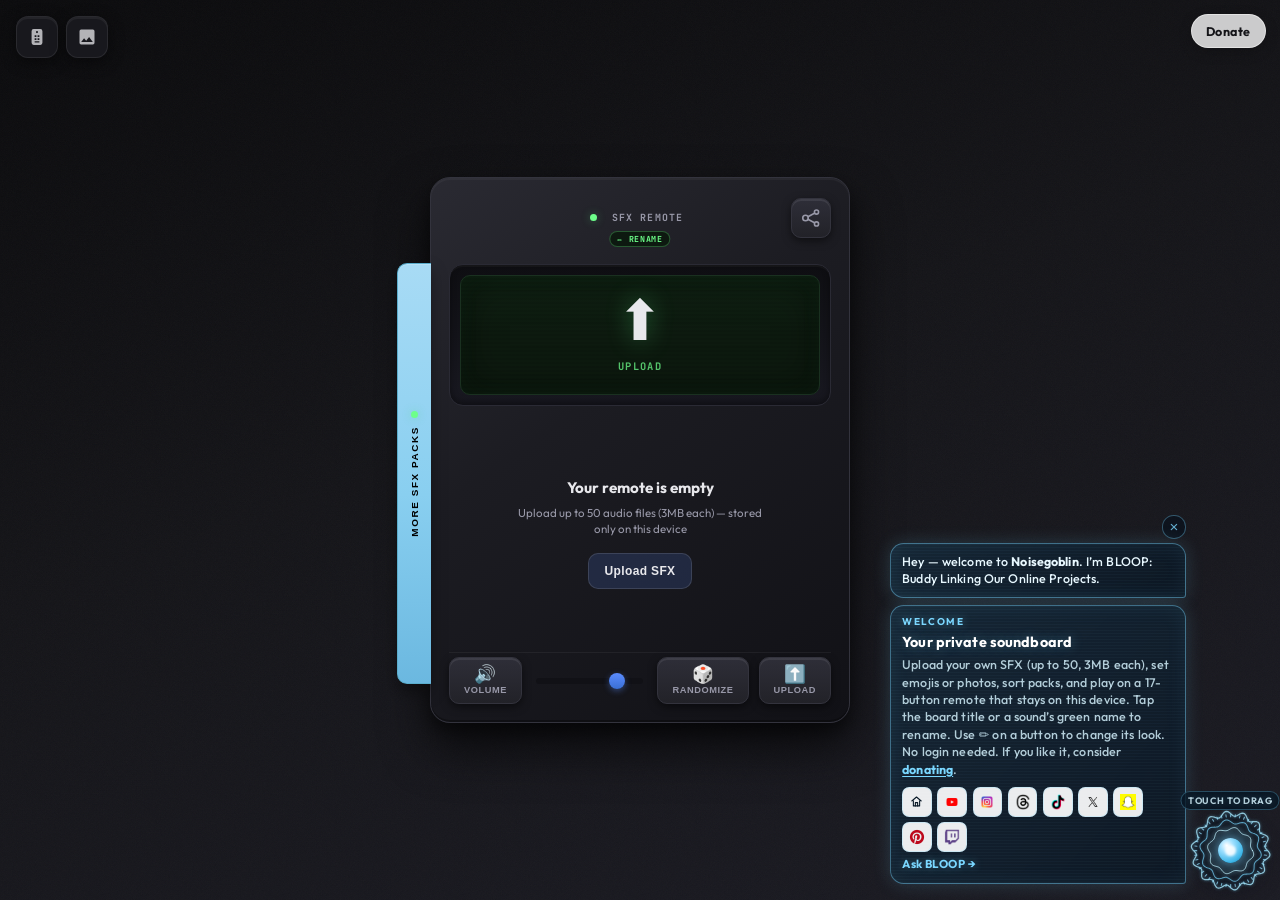
<file: index.html>
<!DOCTYPE html>
<html lang="en">
<head>
  <meta charset="UTF-8">
  <meta name="viewport" content="width=device-width, initial-scale=1.0">
  <title>Noisegoblin — Free Online Soundboard &amp; SFX Remote Tool</title>
  <meta name="description" content="Noisegoblin is a free private soundboard tool. Upload your own SFX — up to 50 sounds, 3MB each — stored only on your device. Organize packs and play instantly in your browser.">
  <meta name="keywords" content="Noisegoblin, soundboard, free soundboard, online soundboard, SFX, sound effects, meme sounds, reaction sounds, funny sounds, sound pack, button soundboard">
  <meta name="author" content="Noisegoblin">
  <meta name="creator" content="Noisegoblin">
  <meta name="publisher" content="Noisegoblin">
  <meta name="robots" content="index, follow, max-image-preview:large, max-snippet:-1, max-video-preview:-1">
  <meta name="googlebot" content="index, follow">
  <meta name="theme-color" content="#0a0a0c">
  <meta name="color-scheme" content="dark">
  <meta name="format-detection" content="telephone=no">
  <meta name="application-name" content="Noisegoblin">
  <meta name="apple-mobile-web-app-title" content="Noisegoblin">
  <meta name="apple-mobile-web-app-capable" content="yes">
  <meta name="apple-mobile-web-app-status-bar-style" content="black-translucent">
  <meta name="mobile-web-app-capable" content="yes">
  <link rel="canonical" href="https://www.noisegoblin.com/">
  <link rel="alternate" hreflang="en" href="https://www.noisegoblin.com/">
  <link rel="alternate" hreflang="x-default" href="https://www.noisegoblin.com/">

  <meta property="og:type" content="website">
  <meta property="og:site_name" content="Noisegoblin">
  <meta property="og:locale" content="en_US">
  <meta property="og:url" content="https://www.noisegoblin.com/">
  <meta property="og:title" content="Noisegoblin — Free Online Soundboard &amp; SFX Remote Tool">
  <meta property="og:description" content="Upload your own SFX — up to 50 sounds, 3MB each — stored only on your device. Free private soundboard tool in your browser.">
  <meta property="og:image" content="https://www.noisegoblin.com/og-image.png">
  <meta property="og:image:secure_url" content="https://www.noisegoblin.com/og-image.png">
  <meta property="og:image:type" content="image/png">
  <meta property="og:image:width" content="1200">
  <meta property="og:image:height" content="630">
  <meta property="og:image:alt" content="Noisegoblin soundboard emoji logo">

  <meta name="twitter:card" content="summary_large_image">
  <meta name="twitter:title" content="Noisegoblin — Free Online Soundboard Tool">
  <meta name="twitter:description" content="Upload your own SFX — up to 50 sounds, 3MB each — stored only on your device. Free private soundboard in your browser.">
  <meta name="twitter:image" content="https://www.noisegoblin.com/og-image.png">
  <meta name="twitter:image:alt" content="Noisegoblin soundboard emoji logo">

  <script type="application/ld+json">
  {
    "@context": "https://schema.org",
    "@graph": [
      {
        "@type": "WebSite",
        "@id": "https://www.noisegoblin.com/#website",
        "url": "https://www.noisegoblin.com/",
        "name": "Noisegoblin",
        "description": "Free private soundboard tool. Upload up to 50 of your own SFX (3MB each), stored only on your device.",
        "inLanguage": "en",
        "publisher": { "@id": "https://www.noisegoblin.com/#organization" }
      },
      {
        "@type": "Organization",
        "@id": "https://www.noisegoblin.com/#organization",
        "name": "Noisegoblin",
        "url": "https://www.noisegoblin.com/",
        "logo": {
          "@type": "ImageObject",
          "url": "https://www.noisegoblin.com/SoundDrop%20Favicon.png",
          "width": 192,
          "height": 192
        },
        "sameAs": [
          "https://youtube.com/@iamchrispaezjr",
          "https://instagram.com/iamchrispaezjr",
          "https://www.threads.net/@iamchrispaezjr",
          "https://tiktok.com/@iamchrispaezjr",
          "https://twitter.com/iamchrispjr",
          "https://twitch.tv/iamchrispaezjr"
        ]
      },
      {
        "@type": "WebApplication",
        "@id": "https://www.noisegoblin.com/#app",
        "name": "Noisegoblin",
        "url": "https://www.noisegoblin.com/",
        "applicationCategory": "EntertainmentApplication",
        "operatingSystem": "Any",
        "browserRequirements": "Requires JavaScript",
        "description": "A free browser soundboard tool. Upload up to 50 SFX (3MB each) — private to your device.",
        "offers": {
          "@type": "Offer",
          "price": "0",
          "priceCurrency": "USD"
        },
        "image": "https://www.noisegoblin.com/og-image.png",
        "isPartOf": { "@id": "https://www.noisegoblin.com/#website" }
      }
    ]
  }
  </script>

  <!-- Google tag (gtag.js) -->
  <script async src="https://www.googletagmanager.com/gtag/js?id=G-3GSQTNJF6S"></script>
  <script>
    window.dataLayer = window.dataLayer || [];
    function gtag(){dataLayer.push(arguments);}
    gtag('js', new Date());
    gtag('config', 'G-3GSQTNJF6S');
  </script>

  <link rel="icon" type="image/png" href="SoundDrop Favicon.png" sizes="192x192">
  <link rel="apple-touch-icon" href="apple-touch-icon.png" sizes="180x180">
  <link rel="stylesheet" href="css/styles.css">
  <link rel="preconnect" href="https://fonts.googleapis.com">
  <link rel="preconnect" href="https://fonts.gstatic.com" crossorigin>
  <link href="https://fonts.googleapis.com/css2?family=JetBrains+Mono:wght@400;700&family=Outfit:wght@400;600;700&display=swap" rel="stylesheet">
</head>
<body>
  <h1 class="visually-hidden">Noisegoblin — Free Online Soundboard</h1>
  <!-- Full-viewport background layer -->
  <div class="page-bg" id="pageBg" aria-hidden="true"></div>

  <!-- Floating customizers (viewport-fixed, outside device) -->
  <div class="float-tools">
    <button
      class="bg-toggle-btn"
      id="themeToggleBtn"
      type="button"
      aria-label="Customize soundboard color"
      aria-expanded="false"
      aria-controls="themePanel"
    >
      <svg class="bg-toggle-icon" viewBox="0 0 24 24" aria-hidden="true" focusable="false">
        <path fill-rule="evenodd" d="M8 2.5h8A2.5 2.5 0 0 1 18.5 5v14A2.5 2.5 0 0 1 16 21.5H8A2.5 2.5 0 0 1 5.5 19V5A2.5 2.5 0 0 1 8 2.5Zm4 2.35a1.25 1.25 0 1 0 0 2.5 1.25 1.25 0 0 0 0-2.5ZM9.15 9.9h2.15v2.15H9.15Zm3.55 0h2.15v2.15h-2.15ZM9.15 13.55h2.15V15.7H9.15Zm3.55 0h2.15V15.7h-2.15ZM9.15 17.2h5.7v1.35h-5.7Z"/>
      </svg>
    </button>
    <button
      class="bg-toggle-btn"
      id="bgToggleBtn"
      type="button"
      aria-label="Customize background"
      aria-expanded="false"
      aria-controls="bgPanel"
    >
      <svg class="bg-toggle-icon" viewBox="0 0 24 24" aria-hidden="true" focusable="false">
        <path d="M21 19V5a2 2 0 0 0-2-2H5a2 2 0 0 0-2 2v14a2 2 0 0 0 2 2h14a2 2 0 0 0 2-2ZM8.5 13.5l2.5 3 3.5-4.5 4.5 6H5l3.5-4.5Z"/>
      </svg>
    </button>
  </div>

  <!-- Background customizer panel -->
  <div class="bg-panel-backdrop" id="bgPanelBackdrop" hidden></div>
  <aside
    class="bg-panel"
    id="bgPanel"
    role="dialog"
    aria-labelledby="bgPanelTitle"
    aria-modal="true"
    hidden
  >
    <header class="bg-panel-header">
      <h2 class="bg-panel-title" id="bgPanelTitle">Background</h2>
      <button class="bg-panel-close" id="bgPanelClose" type="button" aria-label="Close background panel">
        <span aria-hidden="true">&times;</span>
      </button>
    </header>

    <div class="bg-panel-body">
      <section class="bg-section">
        <h3 class="bg-section-label">Presets</h3>
        <div class="bg-preset-grid" id="bgPresetColors" role="group" aria-label="Preset solid colors"></div>
      </section>

      <section class="bg-section">
        <h3 class="bg-section-label">Gradients</h3>
        <div class="bg-preset-grid bg-preset-grid--gradients" id="bgPresetGradients" role="group" aria-label="Preset gradients"></div>
      </section>

      <section class="bg-section">
        <h3 class="bg-section-label">Custom color</h3>
        <label class="bg-color-picker-wrap">
          <input type="color" class="bg-color-picker" id="bgColorPicker" value="#0a0a0c" aria-label="Pick a custom background color">
          <span class="bg-color-picker-label">Pick a color</span>
        </label>
      </section>

      <section class="bg-section bg-section--photo">
        <h3 class="bg-section-label">Your photo</h3>
        <input type="file" class="bg-file-input" id="bgFileInput" accept="image/*" hidden>
        <button class="bg-action-btn bg-action-btn--primary" id="bgChoosePhotoBtn" type="button">
          Choose photo from device
        </button>
        <p class="bg-hint">Saved locally in your browser only. Max ~2 MB recommended.</p>
      </section>

      <button class="bg-action-btn bg-action-btn--reset" id="bgResetBtn" type="button">
        Reset to default
      </button>
    </div>
  </aside>

  <!-- Soundboard color customizer (separate from background) -->
  <aside
    class="bg-panel"
    id="themePanel"
    role="dialog"
    aria-labelledby="themePanelTitle"
    aria-modal="true"
    hidden
  >
    <header class="bg-panel-header">
      <h2 class="bg-panel-title" id="themePanelTitle">Soundboard</h2>
      <button class="bg-panel-close" id="themePanelClose" type="button" aria-label="Close soundboard color panel">
        <span aria-hidden="true">&times;</span>
      </button>
    </header>

    <div class="bg-panel-body">
      <section class="bg-section">
        <h3 class="bg-section-label">Remote color</h3>
        <div class="bg-preset-grid" id="themePresetColors" role="group" aria-label="Soundboard color presets"></div>
      </section>

      <section class="bg-section">
        <h3 class="bg-section-label">Custom color</h3>
        <label class="bg-color-picker-wrap">
          <input type="color" class="bg-color-picker" id="themeColorPicker" value="#1c1c22" aria-label="Pick a custom soundboard color">
          <span class="bg-color-picker-label">Pick a color</span>
        </label>
      </section>

      <p class="bg-hint">Changes the remote only. Background stays on the picture button.</p>

      <button class="bg-action-btn bg-action-btn--reset" id="themeResetBtn" type="button">
        Reset remote color
      </button>
    </div>
  </aside>

  <!-- Non-blocking toast for errors / info -->
  <div class="toast" id="toast" role="status" aria-live="polite" aria-atomic="true" hidden></div>

  <a
    class="donate-btn"
    href="https://www.paypal.com/donate/?hosted_button_id=XRLVQFNNNTMAG"
    target="_blank"
    rel="noopener noreferrer"
  >
    Donate
  </a>

  <main class="page">
    <div class="device-stage">
      <aside class="pack-bookmark" id="packBookmark">
        <button
          class="pack-tab"
          id="packTab"
          type="button"
          aria-label="Open more SFX packs"
          aria-expanded="false"
          aria-controls="packTray"
        >
          <span class="brand-dot" aria-hidden="true"></span>
          <span class="pack-tab-text">More SFX Packs</span>
        </button>

        <div class="pack-tray" id="packTray" hidden>
          <p class="pack-tray-kicker">Categories</p>
          <p class="pack-tray-note">Add your own packs · Remove to delete · Tap to play</p>
          <div class="pack-list" id="packList" role="list">
            <button class="pack-chip is-active" type="button" data-pack="all" data-emoji="🎛️" data-pinned="1">
              <span class="pack-chip-emoji" aria-hidden="true">🎛️</span>
              <span class="pack-chip-label">All</span>
            </button>
            <button class="pack-chip" type="button" data-pack="mix" data-emoji="🎲" data-pinned="1">
              <span class="pack-chip-emoji" aria-hidden="true">🎲</span>
              <span class="pack-chip-label">Mix</span>
            </button>
            <button class="pack-chip" type="button" data-pack="trending" data-emoji="🔥" data-pinned="1">
              <span class="pack-chip-emoji" aria-hidden="true">🔥</span>
              <span class="pack-chip-label">Trending</span>
            </button>
          </div>
        </div>
      </aside>

      <article class="device" id="sfxDevice" aria-label="Soundboard remote control">
      <header class="device-header">
        <div class="header-leading">
          <div class="header-spacer" aria-hidden="true"></div>
          <button
            class="header-icon-btn packs-header-btn"
            id="packsHeaderBtn"
            type="button"
            aria-label="Open more SFX packs"
            aria-expanded="false"
            aria-controls="packTray"
          >
            <svg class="packs-icon" viewBox="0 0 24 24" aria-hidden="true" focusable="false">
              <rect x="4" y="4.5" width="16" height="4.5" rx="1.25" fill="none" stroke="currentColor" stroke-width="1.75"/>
              <rect x="4" y="10" width="16" height="4.5" rx="1.25" fill="none" stroke="currentColor" stroke-width="1.75"/>
              <rect x="4" y="15.5" width="16" height="4.5" rx="1.25" fill="none" stroke="currentColor" stroke-width="1.75"/>
            </svg>
          </button>
        </div>

        <div class="device-brand">
          <span class="brand-dot" aria-hidden="true"></span>
          <button
            class="brand-text"
            id="brandTextBtn"
            type="button"
            title="Click to rename your soundboard"
            aria-label="Soundboard name, click to edit"
          >SFX REMOTE</button>
          <span class="edit-cta-chip" id="brandEditChip" aria-hidden="true">✏️ rename</span>
          <input
            class="brand-text-input"
            id="brandTextInput"
            type="text"
            maxlength="22"
            autocomplete="off"
            spellcheck="false"
            aria-label="Edit soundboard name"
            hidden
          >
        </div>

        <div class="share-wrapper">
          <button
            class="header-icon-btn share-toggle"
            id="shareToggle"
            type="button"
            aria-label="Share"
            aria-expanded="false"
            aria-controls="shareDropdown"
          >
            <svg class="share-icon" viewBox="0 0 24 24" aria-hidden="true" focusable="false">
              <circle cx="6" cy="12" r="3" fill="none" stroke="currentColor" stroke-width="1.75"/>
              <circle cx="18" cy="5.5" r="2.25" fill="none" stroke="currentColor" stroke-width="1.75"/>
              <circle cx="18" cy="18.5" r="2.25" fill="none" stroke="currentColor" stroke-width="1.75"/>
              <line x1="8.6" y1="10.6" x2="15.8" y2="6.8" stroke="currentColor" stroke-width="1.75" stroke-linecap="round"/>
              <line x1="8.6" y1="13.4" x2="15.8" y2="17.2" stroke="currentColor" stroke-width="1.75" stroke-linecap="round"/>
            </svg>
          </button>

          <nav class="share-dropdown" id="shareDropdown" aria-label="Share options" role="menu" hidden>
            <ul class="share-list" id="shareList"></ul>
          </nav>
        </div>
      </header>

      <section class="display-panel" aria-live="polite" aria-atomic="true">
        <div class="display-bezel">
          <div class="display-screen" id="displayScreen">
            <span class="display-emoji" id="displayEmoji" role="img" aria-label="Upload">⬆️</span>
            <button
              class="display-label"
              id="displayLabel"
              type="button"
              title="Play a sound, then click here to rename it"
            >Upload</button>
            <input
              class="display-label-input"
              id="displayLabelInput"
              type="text"
              maxlength="18"
              autocomplete="off"
              spellcheck="false"
              aria-label="Edit sound name"
              hidden
            >
            <p class="display-edit-cta" id="displayEditCta" hidden>Tap title to rename</p>
          </div>
        </div>
      </section>

      <section class="keypad" id="keypad" aria-label="Sound effects"></section>
      <p class="keypad-hint" id="keypadHint" hidden>Drag buttons to rearrange</p>

      <footer class="utility-bar">
        <button class="utility-btn" id="volumeBtn" type="button" aria-label="Toggle volume" aria-pressed="true">
          <span class="utility-icon" aria-hidden="true">🔊</span>
          <span class="utility-label">Volume</span>
        </button>
        <div class="volume-slider-wrap" id="volumeWrap">
          <input
            type="range"
            class="volume-slider"
            id="volumeSlider"
            min="0"
            max="100"
            value="80"
            aria-label="Volume level"
          >
        </div>
        <button
          class="utility-btn"
          id="customizeBtn"
          type="button"
          aria-label="Randomize Mix sounds"
        >
          <span class="utility-icon" aria-hidden="true">🎲</span>
          <span class="utility-label">Randomize</span>
        </button>
        <button
          class="utility-btn"
          id="mineBtn"
          type="button"
          aria-label="Upload your own sound effects"
        >
          <span class="utility-icon" aria-hidden="true">⬆️</span>
          <span class="utility-label">Upload</span>
        </button>
        <input
          type="file"
          id="mineFileInput"
          class="file-input-hidden"
          accept="audio/*,.mp3,.m4a,.wav,.ogg,.aac,.mpeg"
          multiple
          hidden
        >
      </footer>
    </article>
    </div>
   </main>

  <div class="look-picker-backdrop" id="lookPickerBackdrop" hidden></div>
  <div class="mix-emoji-picker" id="mixEmojiPicker" hidden>
    <div class="mix-emoji-picker-head">
      <p class="mix-emoji-picker-title" id="mixEmojiPickerTitle">Set button look</p>
      <button class="mix-emoji-picker-close" id="mixEmojiPickerClose" type="button" aria-label="Close look picker">
        <span aria-hidden="true">&times;</span>
      </button>
    </div>
    <div class="mix-emoji-picker-body">
      <div class="mix-emoji-preview" id="mixEmojiPreview" aria-hidden="true">🎵</div>
      <label class="mix-emoji-field">
        <span class="mix-emoji-field-label">Type or paste an emoji here</span>
        <input
          class="mix-emoji-input"
          id="mixEmojiInput"
          type="text"
          maxlength="16"
          enterkeyhint="done"
          autocomplete="off"
          spellcheck="false"
          aria-label="Your emoji"
          placeholder="😀"
        >
      </label>
      <button class="mix-emoji-apply" id="mixEmojiApply" type="button">Use emoji</button>
      <p class="mix-emoji-hint">Emoji is recommended — it stays tiny under the 50-sound / 3MB limits</p>
      <div class="mix-emoji-photo-row">
        <button class="mix-emoji-photo-btn" id="mixEmojiPhotoBtn" type="button">Optional: tiny photo</button>
        <input
          class="file-input-hidden"
          id="mixEmojiPhotoInput"
          type="file"
          accept="image/*"
          hidden
        >
      </div>
      <p class="mix-emoji-photo-note">Photos are auto-shrunk (~96px). Prefer emoji when you can.</p>
      <div class="mix-emoji-danger-row">
        <button class="mix-emoji-reset-btn" id="mixEmojiResetBtn" type="button">Reset look</button>
        <button class="mix-emoji-remove-btn" id="mixEmojiRemoveBtn" type="button">Remove sound</button>
      </div>
    </div>
  </div>

  <script src="js/app.js"></script>
  <link rel="stylesheet" href="css/bloop.css?v=20260910e" />
  <script src="js/bloop.js?v=20260910e" defer></script>
</body>
</html>
</file>
<file: css/styles.css>
/* ==========================================================================
   SFX Remote — Soundboard Styles
   Dark, tactile remote/calculator aesthetic
   ========================================================================== */

:root {
  --bg-deep: #0a0a0c;
  --bg-gradient-mid: #141418;
  --bg-gradient-edge: #1a1a22;

  --device-body: #1c1c22;
  --device-body-light: #2a2a32;
  --device-body-dark: #111116;
  --device-border: #33333d;
  --device-shadow: rgba(0, 0, 0, 0.65);

  --lcd-bg: #0d1a0f;
  --lcd-border: #1a3020;
  --lcd-glow: rgba(80, 220, 120, 0.35);
  --lcd-text: #6dff8a;

  --btn-face: #2e2e38;
  --btn-face-hover: #3a3a46;
  --btn-face-active: #222228;
  --btn-highlight: rgba(255, 255, 255, 0.08);
  --btn-shadow: rgba(0, 0, 0, 0.5);
  --btn-text: #e8e8ec;
  --btn-label: #9898a8;

  --accent: #5b8cff;
  --accent-glow: rgba(91, 140, 255, 0.4);
  --stop-color: #ff5b5b;

  --radius-device: 20px;
  --radius-btn: 12px;
  --radius-display: 10px;

  --font-ui: "Outfit", system-ui, sans-serif;
  --font-mono: "JetBrains Mono", monospace;

  --transition-fast: 120ms ease;
  --transition-menu: 220ms cubic-bezier(0.34, 1.2, 0.64, 1);
  --transition-panel: 260ms cubic-bezier(0.34, 1.2, 0.64, 1);

  --z-bg: 0;
  --z-page: 1;
  --z-float: 50;
  --z-panel: 60;
  --z-toast: 70;
}

*,
*::before,
*::after {
  box-sizing: border-box;
  margin: 0;
  padding: 0;
}

html {
  height: 100%;
  height: 100dvh;
}

body {
  min-height: 100%;
  min-height: 100dvh;
  font-family: var(--font-ui);
  color: var(--btn-text);
  background: var(--bg-deep);
  -webkit-font-smoothing: antialiased;
  overflow-x: hidden;
}

.visually-hidden {
  position: absolute;
  width: 1px;
  height: 1px;
  padding: 0;
  margin: -1px;
  overflow: hidden;
  clip: rect(0, 0, 0, 0);
  white-space: nowrap;
  border: 0;
}

/* --- Full-viewport background layer --- */
.page-bg {
  position: fixed;
  inset: 0;
  width: 100%;
  height: 100%;
  height: 100dvh;
  z-index: var(--z-bg);
  background-color: var(--bg-deep);
  background-size: cover;
  background-position: center;
  background-repeat: no-repeat;
  /* Default gradient — overridden by JS */
  background-image: linear-gradient(160deg, #0a0a0c 0%, #141418 45%, #1a1a22 100%);
}

/* Subtle noise/grain overlay (hidden when photo is active) */
.page-bg::after {
  content: "";
  position: absolute;
  inset: 0;
  opacity: 0.035;
  background-image: url("data:image/svg+xml,%3Csvg viewBox='0 0 256 256' xmlns='http://www.w3.org/2000/svg'%3E%3Cfilter id='n'%3E%3CfeTurbulence type='fractalNoise' baseFrequency='0.85' numOctaves='4' stitchTiles='stitch'/%3E%3C/filter%3E%3Crect width='100%25' height='100%25' filter='url(%23n)'/%3E%3C/svg%3E");
  background-size: 180px 180px;
  pointer-events: none;
  transition: opacity var(--transition-panel);
}

.page-bg.is-photo::after {
  opacity: 0;
}

.page-bg.is-photo::before {
  content: "";
  position: absolute;
  inset: 0;
  background: rgba(0, 0, 0, 0.18);
  pointer-events: none;
}

/* --- Floating customizer buttons (viewport-fixed) --- */
.float-tools {
  position: fixed;
  top: 16px;
  left: 16px;
  z-index: var(--z-float);
  display: flex;
  gap: 8px;
}

.bg-toggle-btn {
  position: relative;
  display: flex;
  align-items: center;
  justify-content: center;
  width: 42px;
  height: 42px;
  border: 1px solid rgba(255, 255, 255, 0.08);
  border-radius: 12px;
  background: rgba(28, 28, 34, 0.82);
  backdrop-filter: blur(10px);
  -webkit-backdrop-filter: blur(10px);
  color: rgba(232, 232, 236, 0.75);
  cursor: pointer;
  box-shadow:
    0 2px 0 rgba(255, 255, 255, 0.05) inset,
    0 4px 16px rgba(0, 0, 0, 0.45);
  transition:
    color var(--transition-fast),
    background var(--transition-fast),
    border-color var(--transition-fast),
    transform var(--transition-fast),
    box-shadow var(--transition-fast);
}

.bg-toggle-btn:hover {
  color: var(--btn-text);
  background: rgba(42, 42, 50, 0.92);
  border-color: rgba(91, 140, 255, 0.25);
  box-shadow:
    0 2px 0 rgba(255, 255, 255, 0.06) inset,
    0 4px 20px rgba(0, 0, 0, 0.5),
    0 0 0 1px rgba(91, 140, 255, 0.12);
}

.bg-toggle-btn:active {
  transform: scale(0.96);
}

.bg-toggle-btn:focus-visible {
  outline: 2px solid var(--accent);
  outline-offset: 2px;
}

.bg-toggle-btn.is-active {
  color: var(--accent);
  border-color: rgba(91, 140, 255, 0.35);
}

.bg-toggle-icon {
  width: 20px;
  height: 20px;
  fill: currentColor;
}

/* --- Background panel backdrop --- */
.bg-panel-backdrop {
  position: fixed;
  inset: 0;
  z-index: calc(var(--z-panel) - 1);
  background: rgba(0, 0, 0, 0.45);
  backdrop-filter: blur(2px);
  -webkit-backdrop-filter: blur(2px);
  opacity: 0;
  transition: opacity var(--transition-panel);
  pointer-events: none;
}

.bg-panel-backdrop.is-open {
  opacity: 1;
  pointer-events: auto;
}

.bg-panel-backdrop[hidden] {
  display: block;
  visibility: hidden;
}

.bg-panel-backdrop.is-open[hidden] {
  visibility: visible;
}

/* --- Background customizer panel --- */
.bg-panel {
  position: fixed;
  top: 68px;
  right: 16px;
  z-index: var(--z-panel);
  width: min(320px, calc(100vw - 32px));
  max-height: calc(100dvh - 84px);
  overflow-y: auto;
  background: linear-gradient(165deg, #252530 0%, #1a1a22 100%);
  border: 1px solid var(--device-border);
  border-radius: 16px;
  box-shadow:
    0 16px 48px rgba(0, 0, 0, 0.55),
    0 0 0 1px rgba(255, 255, 255, 0.04) inset;
  transform-origin: top right;
  transform: scale(0.94) translateY(-8px);
  opacity: 0;
  visibility: hidden;
  transition:
    opacity var(--transition-panel),
    transform var(--transition-panel),
    visibility var(--transition-panel);
  pointer-events: none;
}

.bg-panel.is-open {
  opacity: 1;
  visibility: visible;
  transform: scale(1) translateY(0);
  pointer-events: auto;
}

.bg-panel[hidden] {
  display: block;
}

.bg-panel-header {
  display: flex;
  align-items: center;
  justify-content: space-between;
  padding: 16px 16px 12px;
  border-bottom: 1px solid rgba(255, 255, 255, 0.06);
}

.bg-panel-title {
  font-size: 0.95rem;
  font-weight: 600;
  letter-spacing: 0.02em;
}

.bg-panel-close {
  display: flex;
  align-items: center;
  justify-content: center;
  width: 32px;
  height: 32px;
  border: none;
  border-radius: 8px;
  background: transparent;
  color: var(--btn-label);
  font-size: 1.4rem;
  line-height: 1;
  cursor: pointer;
  transition: background var(--transition-fast), color var(--transition-fast);
}

.bg-panel-close:hover {
  background: rgba(255, 255, 255, 0.06);
  color: var(--btn-text);
}

.bg-panel-close:focus-visible {
  outline: 2px solid var(--accent);
  outline-offset: 1px;
}

.bg-panel-body {
  padding: 14px 16px 18px;
  display: flex;
  flex-direction: column;
  gap: 18px;
}

.bg-section-label {
  font-size: 0.68rem;
  font-weight: 600;
  letter-spacing: 0.1em;
  text-transform: uppercase;
  color: var(--btn-label);
  margin-bottom: 10px;
}

.bg-preset-grid {
  display: grid;
  grid-template-columns: repeat(5, 1fr);
  gap: 8px;
}

.bg-preset-grid--gradients {
  grid-template-columns: repeat(3, 1fr);
}

.bg-preset-swatch {
  aspect-ratio: 1;
  border: 2px solid transparent;
  border-radius: 10px;
  cursor: pointer;
  box-shadow: 0 2px 6px rgba(0, 0, 0, 0.35);
  transition:
    transform var(--transition-fast),
    border-color var(--transition-fast),
    box-shadow var(--transition-fast);
}

.bg-preset-swatch:hover {
  transform: scale(1.08);
}

.bg-preset-swatch:focus-visible {
  outline: 2px solid var(--accent);
  outline-offset: 2px;
}

.bg-preset-swatch.is-selected {
  border-color: var(--accent);
  box-shadow:
    0 0 0 1px var(--accent),
    0 2px 8px var(--accent-glow);
}

.bg-color-picker-wrap {
  display: flex;
  align-items: center;
  gap: 12px;
  cursor: pointer;
}

.bg-color-picker {
  width: 44px;
  height: 44px;
  padding: 0;
  border: 2px solid var(--device-border);
  border-radius: 10px;
  background: transparent;
  cursor: pointer;
}

.bg-color-picker::-webkit-color-swatch-wrapper {
  padding: 3px;
}

.bg-color-picker::-webkit-color-swatch {
  border: none;
  border-radius: 6px;
}

.bg-color-picker-label {
  font-size: 0.85rem;
  color: var(--btn-label);
}

.bg-action-btn {
  display: block;
  width: 100%;
  padding: 12px 16px;
  border: 1px solid var(--device-border);
  border-radius: 10px;
  background: linear-gradient(180deg, var(--btn-face) 0%, var(--btn-face-active) 100%);
  color: var(--btn-text);
  font-family: var(--font-ui);
  font-size: 0.875rem;
  font-weight: 600;
  cursor: pointer;
  box-shadow:
    0 2px 0 var(--btn-highlight) inset,
    0 3px 8px var(--btn-shadow);
  transition:
    transform var(--transition-fast),
    background var(--transition-fast),
    border-color var(--transition-fast);
}

.bg-action-btn:hover {
  background: linear-gradient(180deg, var(--btn-face-hover) 0%, var(--btn-face) 100%);
}

.bg-action-btn:active {
  transform: translateY(1px);
}

.bg-action-btn:focus-visible {
  outline: 2px solid var(--accent);
  outline-offset: 2px;
}

.bg-action-btn--primary {
  border-color: rgba(91, 140, 255, 0.35);
  background: linear-gradient(180deg, rgba(91, 140, 255, 0.18) 0%, rgba(91, 140, 255, 0.08) 100%);
}

.bg-action-btn--primary:hover {
  border-color: rgba(91, 140, 255, 0.5);
  background: linear-gradient(180deg, rgba(91, 140, 255, 0.28) 0%, rgba(91, 140, 255, 0.12) 100%);
}

.bg-action-btn--reset {
  margin-top: 4px;
  font-size: 0.8rem;
  color: var(--btn-label);
}

.bg-hint {
  margin-top: 8px;
  font-size: 0.72rem;
  line-height: 1.4;
  color: var(--btn-label);
  opacity: 0.85;
}

/* --- Toast notification --- */
.toast {
  position: fixed;
  bottom: 24px;
  left: 50%;
  z-index: var(--z-toast);
  transform: translateX(-50%) translateY(12px);
  max-width: min(360px, calc(100vw - 32px));
  padding: 12px 18px;
  border-radius: 10px;
  background: rgba(28, 28, 34, 0.94);
  border: 1px solid var(--device-border);
  color: var(--btn-text);
  font-size: 0.85rem;
  text-align: center;
  box-shadow: 0 8px 24px rgba(0, 0, 0, 0.5);
  opacity: 0;
  visibility: hidden;
  transition:
    opacity 280ms ease,
    transform 280ms ease,
    visibility 280ms ease;
  pointer-events: none;
}

.toast.is-visible {
  opacity: 1;
  visibility: visible;
  transform: translateX(-50%) translateY(0);
}

.toast[hidden] {
  display: block;
}

/* --- Page layout --- */
.page {
  position: relative;
  z-index: var(--z-page);
  min-height: 100dvh;
  display: flex;
  align-items: center;
  justify-content: center;
  padding: 24px 16px;
}

/* --- Device + bookmark stage --- */
.device-stage {
  position: relative;
  width: 100%;
  max-width: 420px;
}

/* Bookmark tab + slide-out pack tray (placeholder) */
.pack-bookmark {
  position: absolute;
  top: 86px;
  right: 100%;
  z-index: 4;
  display: flex;
  flex-direction: row-reverse;
  align-items: stretch;
  pointer-events: none;
}

.pack-tab,
.pack-tray {
  pointer-events: auto;
}

.pack-tab {
  position: relative;
  display: flex;
  flex-direction: column;
  align-items: center;
  justify-content: center;
  gap: 8px;
  width: 34px;
  min-height: 210px;
  margin-right: -1px;
  padding: 14px 4px 12px;
  border: 1px solid #5aadcc;
  border-right: none;
  border-radius: 10px 0 0 10px;
  background: linear-gradient(180deg, #a8dbf5 0%, #89CFF0 55%, #6bb8e0 100%);
  color: #000000;
  cursor: pointer;
  box-shadow:
    0 1px 0 rgba(255, 255, 255, 0.18) inset,
    0 8px 16px rgba(0, 0, 0, 0.35);
  transition:
    transform var(--transition-fast),
    filter var(--transition-fast),
    box-shadow var(--transition-fast);
}

.pack-tab:hover {
  filter: brightness(1.08);
}

.pack-tab:active {
  transform: translateX(2px);
}

.pack-tab:focus-visible {
  outline: 2px solid var(--accent);
  outline-offset: 2px;
}

.pack-bookmark.is-open .pack-tab {
  box-shadow:
    0 1px 0 rgba(255, 255, 255, 0.2) inset,
    0 0 0 1px rgba(137, 207, 240, 0.45);
}

.pack-tab-text {
  writing-mode: vertical-rl;
  transform: rotate(180deg);
  white-space: nowrap;
  font-size: 0.62rem;
  font-weight: 700;
  letter-spacing: 0.16em;
  text-transform: uppercase;
}

.pack-tray {
  width: 168px;
  max-width: 0;
  overflow: hidden;
  opacity: 0;
  margin-right: 0;
  padding: 12px 0 12px 0;
  border: 1px solid var(--device-border);
  border-right: none;
  border-radius: 12px 0 0 12px;
  background: linear-gradient(180deg, #24242c 0%, #18181e 100%);
  box-shadow:
    0 2px 0 rgba(255, 255, 255, 0.04) inset,
    0 10px 24px rgba(0, 0, 0, 0.4);
  transform: translateX(8px);
  transition:
    max-width var(--transition-panel),
    opacity var(--transition-panel),
    padding var(--transition-panel),
    transform var(--transition-panel);
}

.pack-bookmark.is-open .pack-tray {
  max-width: 168px;
  opacity: 1;
  padding: 12px 12px 12px 12px;
  transform: translateX(0);
}

.pack-tray[hidden] {
  display: block;
  visibility: hidden;
}

.pack-bookmark.is-open .pack-tray[hidden] {
  visibility: visible;
}

.pack-tray-kicker {
  font-size: 0.62rem;
  font-weight: 700;
  letter-spacing: 0.12em;
  text-transform: uppercase;
  color: var(--btn-text);
  margin-bottom: 4px;
}

.pack-tray-note {
  font-size: 0.68rem;
  line-height: 1.35;
  color: var(--btn-label);
  margin-bottom: 10px;
}

.pack-list {
  display: flex;
  flex-direction: column;
  gap: 6px;
  max-height: min(260px, 45vh);
  overflow-y: auto;
  overflow-x: hidden;
  padding-right: 4px;
  scrollbar-width: thin;
  scrollbar-color: rgba(255, 255, 255, 0.22) transparent;
}

.pack-list::-webkit-scrollbar {
  width: 6px;
}

.pack-list::-webkit-scrollbar-track {
  background: transparent;
}

.pack-list::-webkit-scrollbar-thumb {
  background: rgba(255, 255, 255, 0.22);
  border-radius: 99px;
}

.pack-chip {
  display: flex;
  align-items: center;
  gap: 8px;
  width: 100%;
  padding: 8px 8px;
  border: 1px solid transparent;
  border-radius: 8px;
  background: rgba(255, 255, 255, 0.03);
  color: var(--btn-text);
  cursor: pointer;
  text-align: left;
  transition:
    background var(--transition-fast),
    border-color var(--transition-fast);
}

.pack-chip:hover {
  background: rgba(255, 255, 255, 0.07);
}

.pack-chip:focus-visible {
  outline: 2px solid var(--accent);
  outline-offset: 1px;
}

.pack-chip.is-active {
  border-color: rgba(91, 140, 255, 0.4);
  background: rgba(91, 140, 255, 0.12);
}

.pack-chip.is-soon {
  opacity: 0.45;
  cursor: default;
}

.pack-chip-emoji {
  font-size: 1rem;
  line-height: 1;
}

.pack-chip-label {
  font-size: 0.72rem;
  font-weight: 600;
  letter-spacing: 0.03em;
}

/* --- Device body --- */
.device {
  position: relative;
  width: 100%;
  max-width: 420px;
  background: linear-gradient(145deg, var(--device-body-light) 0%, var(--device-body) 40%, var(--device-body-dark) 100%);
  border: 1px solid var(--device-border);
  border-radius: var(--radius-device);
  box-shadow:
    0 2px 0 rgba(255, 255, 255, 0.04) inset,
    0 -2px 0 rgba(0, 0, 0, 0.3) inset,
    0 24px 48px var(--device-shadow),
    0 8px 16px rgba(0, 0, 0, 0.4);
  padding: 20px 18px 18px;
  transition:
    background var(--transition-panel),
    border-color var(--transition-panel),
    color var(--transition-panel);
}

.device-header {
  display: grid;
  grid-template-columns: 40px 1fr 40px;
  align-items: center;
  margin-bottom: 26px;
}

.device-brand {
  display: flex;
  align-items: center;
  justify-content: center;
  gap: 8px;
  min-width: 0;
  position: relative;
}

.share-wrapper {
  position: relative;
  justify-self: end;
}

.header-leading {
  position: relative;
  width: 40px;
  height: 40px;
  justify-self: start;
}

.header-spacer {
  width: 40px;
  height: 40px;
}

.header-icon-btn.packs-header-btn {
  display: none;
  position: absolute;
  inset: 0;
}

.packs-icon {
  width: 18px;
  height: 18px;
  color: inherit;
}

/* Shared header icon button (share + hamburger) */
.header-icon-btn {
  display: flex;
  align-items: center;
  justify-content: center;
  width: 40px;
  height: 40px;
  border: 1px solid var(--device-border);
  border-radius: 10px;
  background: linear-gradient(180deg, var(--btn-face) 0%, var(--btn-face-active) 100%);
  color: var(--btn-label);
  cursor: pointer;
  box-shadow:
    0 2px 0 var(--btn-highlight) inset,
    0 3px 8px var(--btn-shadow);
  transition:
    transform var(--transition-fast),
    background var(--transition-fast),
    box-shadow var(--transition-fast),
    color var(--transition-fast),
    border-color var(--transition-fast);
}

.header-icon-btn:hover {
  background: linear-gradient(180deg, var(--btn-face-hover) 0%, var(--btn-face) 100%);
  color: var(--btn-text);
  border-color: rgba(91, 140, 255, 0.2);
}

.header-icon-btn:active,
.header-icon-btn.is-active {
  transform: translateY(2px);
  box-shadow:
    0 1px 0 var(--btn-highlight) inset,
    0 1px 4px var(--btn-shadow);
}

.header-icon-btn:focus-visible {
  outline: 2px solid var(--accent);
  outline-offset: 2px;
}

.share-icon {
  width: 22px;
  height: 22px;
  color: inherit;
}

.menu-toggle {
  font-size: 1.15rem;
  color: var(--btn-text);
}

.menu-icon {
  line-height: 1;
}

/* --- Share dropdown --- */
.share-dropdown {
  position: absolute;
  top: calc(100% + 8px);
  left: auto;
  right: 0;
  min-width: 280px;
  max-width: min(320px, calc(100vw - 48px));
  background: linear-gradient(160deg, #252530 0%, #1a1a22 100%);
  border: 1px solid var(--device-border);
  border-radius: 12px;
  box-shadow:
    0 12px 32px rgba(0, 0, 0, 0.55),
    0 0 0 1px rgba(255, 255, 255, 0.04) inset;
  overflow: hidden;
  transform-origin: top right;
  transition:
    opacity var(--transition-menu),
    transform var(--transition-menu),
    visibility var(--transition-menu);
  z-index: 100;
}

.share-dropdown[hidden] {
  display: block;
  opacity: 0;
  visibility: hidden;
  transform: scale(0.92) translateY(-6px);
  pointer-events: none;
}

.share-dropdown.is-open {
  opacity: 1;
  visibility: visible;
  transform: scale(1) translateY(0);
  pointer-events: auto;
}

.share-list {
  list-style: none;
  padding: 6px;
}

.share-list li + li {
  margin-top: 4px;
}

.share-row {
  display: flex;
  align-items: center;
  gap: 10px;
  width: 100%;
  padding: 10px 12px;
  border: 1px solid rgba(255, 255, 255, 0.06);
  border-radius: 10px;
  background: rgba(255, 255, 255, 0.02);
  color: var(--btn-text);
  text-decoration: none;
  font-size: 0.84rem;
  font-weight: 500;
  cursor: pointer;
  transition:
    background var(--transition-fast),
    border-color var(--transition-fast),
    transform var(--transition-fast);
}

.share-row:hover {
  background: rgba(91, 140, 255, 0.1);
  border-color: rgba(91, 140, 255, 0.22);
}

.share-row:focus-visible {
  outline: 2px solid var(--accent);
  outline-offset: -2px;
}

.share-row:active {
  transform: scale(0.98);
}

.share-icon-badge {
  display: flex;
  align-items: center;
  justify-content: center;
  flex-shrink: 0;
  width: 32px;
  height: 32px;
  border-radius: 8px;
  color: #fff;
}

.share-icon-badge svg {
  width: 18px;
  height: 18px;
  fill: currentColor;
}

.share-icon-badge--facebook {
  background: #1877f2;
}

.share-icon-badge--linkedin {
  background: #0a66c2;
}

.share-icon-badge--twitter {
  background: #000;
  border: 1px solid rgba(255, 255, 255, 0.12);
}

.share-icon-badge--whatsapp {
  background: #25d366;
}

.share-icon-badge--messenger {
  background: linear-gradient(135deg, #00b2ff 0%, #006aff 50%, #a033ff 100%);
}

.share-icon-badge--email {
  background: #2e2e38;
  border: 1px solid var(--device-border);
}

.share-row-label {
  flex: 1;
  min-width: 0;
  line-height: 1.3;
}

.share-row-arrow {
  flex-shrink: 0;
  font-size: 0.9rem;
  color: var(--btn-label);
  opacity: 0.7;
  transition: opacity var(--transition-fast), transform var(--transition-fast);
}

.share-row:hover .share-row-arrow {
  opacity: 1;
  transform: translate(1px, -1px);
}

.brand-dot {
  width: 7px;
  height: 7px;
  border-radius: 50%;
  background: var(--lcd-text);
  box-shadow: 0 0 8px var(--lcd-glow);
  animation: pulse-dot 2.5s ease-in-out infinite;
}

@keyframes pulse-dot {
  0%, 100% { opacity: 1; }
  50% { opacity: 0.45; }
}

.brand-text {
  font-family: var(--font-mono);
  font-size: 0.62rem;
  font-weight: 700;
  letter-spacing: 0.12em;
  color: var(--btn-label);
  max-width: 100%;
  overflow: hidden;
  text-overflow: ellipsis;
  white-space: nowrap;
  padding: 4px 6px;
  margin: 0;
  border: 1px solid transparent;
  border-radius: 6px;
  background: transparent;
  cursor: pointer;
}

.brand-text:hover {
  color: var(--btn-text);
  border-color: rgba(255, 255, 255, 0.1);
  background: rgba(255, 255, 255, 0.04);
}

.brand-text:focus-visible {
  outline: 2px solid var(--accent);
  outline-offset: 2px;
}

.edit-cta-chip {
  position: absolute;
  top: calc(100% + 2px);
  left: 50%;
  transform: translateX(-50%);
  padding: 2px 7px;
  border: 1px solid rgba(109, 255, 138, 0.28);
  border-radius: 999px;
  background: rgba(13, 26, 15, 0.92);
  color: var(--lcd-text);
  font-family: var(--font-mono);
  font-size: 0.52rem;
  font-weight: 700;
  letter-spacing: 0.08em;
  text-transform: uppercase;
  white-space: nowrap;
  pointer-events: none;
  opacity: 0;
}

.edit-cta-chip.is-visible {
  opacity: 1;
  animation: edit-cta-fade 2.4s ease-in-out 3;
}

.edit-cta-chip[hidden] {
  display: none;
}

@keyframes edit-cta-fade {
  0%,
  100% {
    opacity: 0.55;
  }
  50% {
    opacity: 1;
  }
}

.brand-text-input {
  font-family: var(--font-mono);
  font-size: 0.62rem;
  font-weight: 700;
  letter-spacing: 0.12em;
  color: var(--btn-text);
  width: min(220px, 100%);
  max-width: 100%;
  padding: 4px 6px;
  margin: 0;
  border: 1px solid rgba(109, 255, 138, 0.35);
  border-radius: 6px;
  background: rgba(0, 0, 0, 0.28);
  outline: none;
  text-align: center;
  text-transform: uppercase;
}

.brand-text-input:focus {
  border-color: rgba(109, 255, 138, 0.65);
  box-shadow: 0 0 0 2px rgba(109, 255, 138, 0.12);
}

.dropdown-menu {
  position: absolute;
  top: calc(100% + 8px);
  right: 0;
  min-width: 200px;
  background: linear-gradient(160deg, #252530 0%, #1a1a22 100%);
  border: 1px solid var(--device-border);
  border-radius: 12px;
  box-shadow:
    0 12px 32px rgba(0, 0, 0, 0.55),
    0 0 0 1px rgba(255, 255, 255, 0.04) inset;
  overflow: hidden;
  transform-origin: top right;
  transition:
    opacity var(--transition-menu),
    transform var(--transition-menu),
    visibility var(--transition-menu);
  z-index: 100;
}

.dropdown-menu[hidden] {
  display: block;
  opacity: 0;
  visibility: hidden;
  transform: scale(0.92) translateY(-6px);
  pointer-events: none;
}

.dropdown-menu.is-open {
  opacity: 1;
  visibility: visible;
  transform: scale(1) translateY(0);
  pointer-events: auto;
}

.menu-list {
  list-style: none;
  padding: 6px;
}

.menu-list li + li {
  margin-top: 2px;
}

.menu-list a {
  display: block;
  padding: 10px 14px;
  border-radius: 8px;
  color: var(--btn-text);
  text-decoration: none;
  font-size: 0.875rem;
  font-weight: 500;
  transition: background var(--transition-fast), color var(--transition-fast);
}

.menu-list a:hover {
  background: rgba(91, 140, 255, 0.12);
  color: var(--accent);
}

.menu-list a:focus-visible {
  outline: 2px solid var(--accent);
  outline-offset: -2px;
}

.display-panel {
  margin-bottom: 18px;
}

.display-bezel {
  padding: 10px;
  background: linear-gradient(180deg, #0e0e12 0%, #181820 100%);
  border-radius: calc(var(--radius-display) + 4px);
  border: 1px solid #2a2a34;
  box-shadow:
    0 2px 0 rgba(255, 255, 255, 0.03) inset,
    0 -3px 6px rgba(0, 0, 0, 0.4) inset;
}

.display-screen {
  position: relative;
  display: flex;
  flex-direction: column;
  align-items: center;
  justify-content: center;
  min-height: 110px;
  padding: 16px;
  background:
    linear-gradient(180deg, rgba(80, 220, 120, 0.04) 0%, transparent 50%),
    var(--lcd-bg);
  border: 1px solid var(--lcd-border);
  border-radius: var(--radius-display);
  box-shadow:
    0 0 20px rgba(80, 220, 120, 0.06) inset,
    0 0 40px rgba(0, 0, 0, 0.5) inset;
  overflow: hidden;
}

.display-screen::before {
  content: "";
  position: absolute;
  inset: 0;
  background: repeating-linear-gradient(
    0deg,
    transparent,
    transparent 2px,
    rgba(0, 0, 0, 0.08) 2px,
    rgba(0, 0, 0, 0.08) 4px
  );
  pointer-events: none;
}

.display-emoji {
  font-size: 3.5rem;
  line-height: 1;
  filter: drop-shadow(0 0 12px var(--lcd-glow));
  transition: filter 700ms ease;
  user-select: none;
}

.display-label {
  margin-top: 6px;
  max-width: 100%;
  padding: 4px 8px;
  border: 1px solid transparent;
  border-radius: 6px;
  background: transparent;
  font-family: var(--font-mono);
  font-size: 0.65rem;
  font-weight: 700;
  letter-spacing: 0.14em;
  text-transform: uppercase;
  color: var(--lcd-text);
  opacity: 0.75;
  overflow: hidden;
  text-overflow: ellipsis;
  white-space: nowrap;
  cursor: default;
}

.display-label.is-editable {
  cursor: pointer;
  opacity: 0.9;
}

.display-label.is-editable:hover {
  opacity: 1;
  border-color: rgba(109, 255, 138, 0.28);
  background: rgba(109, 255, 138, 0.06);
}

.display-label:focus-visible {
  outline: 2px solid rgba(109, 255, 138, 0.55);
  outline-offset: 2px;
}

.display-label-input {
  margin-top: 6px;
  width: min(220px, 90%);
  padding: 4px 8px;
  border: 1px solid rgba(109, 255, 138, 0.45);
  border-radius: 6px;
  background: rgba(0, 0, 0, 0.35);
  font-family: var(--font-mono);
  font-size: 0.7rem;
  font-weight: 700;
  letter-spacing: 0.1em;
  text-transform: uppercase;
  text-align: center;
  color: var(--lcd-text);
  outline: none;
}

.display-label-input:focus {
  border-color: rgba(109, 255, 138, 0.75);
  box-shadow: 0 0 0 2px rgba(109, 255, 138, 0.12);
}

.display-edit-cta {
  margin: 6px 0 0;
  padding: 0;
  color: rgba(109, 255, 138, 0.7);
  font-family: var(--font-mono);
  font-size: 0.52rem;
  font-weight: 700;
  letter-spacing: 0.1em;
  text-transform: uppercase;
  animation: edit-cta-fade 2.2s ease-in-out infinite;
}

.display-edit-cta[hidden] {
  display: none;
}

.display-screen.is-animating .display-emoji {
  animation: emoji-bounce 700ms cubic-bezier(0.34, 1.56, 0.64, 1);
  filter: drop-shadow(0 0 24px var(--lcd-glow)) drop-shadow(0 0 40px rgba(80, 220, 120, 0.5));
}

@keyframes emoji-bounce {
  0%   { transform: scale(1); }
  30%  { transform: scale(1.35); }
  55%  { transform: scale(0.92); }
  75%  { transform: scale(1.08); }
  100% { transform: scale(1); }
}

.keypad-empty {
  grid-column: 1 / -1;
  display: flex;
  flex-direction: column;
  align-items: center;
  justify-content: center;
  gap: 8px;
  min-height: 220px;
  padding: 24px 16px;
  text-align: center;
}

.keypad-empty-title {
  margin: 0;
  font-size: 0.95rem;
  font-weight: 700;
  color: var(--btn-text);
}

.keypad-empty-note {
  margin: 0;
  max-width: 260px;
  font-size: 0.72rem;
  line-height: 1.4;
  color: var(--btn-label);
}

.keypad-empty-btn {
  margin-top: 8px;
  padding: 10px 16px;
  border: 1px solid rgba(255, 255, 255, 0.12);
  border-radius: 10px;
  background: rgba(91, 140, 255, 0.16);
  color: var(--btn-text);
  font-size: 0.75rem;
  font-weight: 700;
  letter-spacing: 0.03em;
  cursor: pointer;
}

.keypad-empty-btn:hover {
  background: rgba(91, 140, 255, 0.24);
}

.keypad {
  display: grid;
  grid-template-columns: repeat(3, minmax(0, 1fr));
  gap: 10px;
  margin-bottom: 8px;
}

.keypad-hint {
  margin: 0 0 14px;
  text-align: center;
  font-size: 0.62rem;
  font-weight: 600;
  letter-spacing: 0.04em;
  color: var(--btn-label);
  opacity: 0.85;
}

.keypad-hint[hidden] {
  display: none;
}

@media (min-width: 380px) {
  .keypad {
    grid-template-columns: repeat(4, minmax(0, 1fr));
    gap: 9px;
  }
}

.sound-btn--center {
  grid-column: 2;
}

@media (min-width: 380px) {
  .sound-btn--center {
    grid-column: 2 / span 2;
    justify-self: center;
    width: calc(50% - 4.5px);
  }
}

.sound-btn {
  position: relative;
  display: flex;
  flex-direction: column;
  align-items: center;
  justify-content: center;
  gap: 4px;
  min-width: 0;
  min-height: 72px;
  padding: 10px 6px 8px;
  border: none;
  border-radius: var(--radius-btn);
  background: linear-gradient(180deg, var(--btn-face) 0%, var(--btn-face-active) 100%);
  color: var(--btn-text);
  cursor: pointer;
  overflow: visible;
  box-shadow:
    0 2px 0 var(--btn-highlight) inset,
    0 1px 0 rgba(255, 255, 255, 0.04) inset,
    0 4px 0 #141418,
    0 6px 12px var(--btn-shadow);
  transition:
    transform var(--transition-fast),
    box-shadow var(--transition-fast),
    background var(--transition-fast);
  -webkit-tap-highlight-color: transparent;
  touch-action: manipulation;
}

.sound-btn:hover {
  background: linear-gradient(180deg, var(--btn-face-hover) 0%, var(--btn-face) 100%);
}

.sound-btn:focus-visible {
  outline: 2px solid var(--accent);
  outline-offset: 2px;
}

.sound-btn--draggable {
  touch-action: none;
  cursor: grab;
}

.sound-btn.is-dragging {
  opacity: 0.35;
}

.sound-btn.is-drop-target {
  outline: 2px solid rgba(91, 140, 255, 0.75);
  outline-offset: 2px;
  transform: scale(1.04);
}

.sound-btn.is-snapping {
  animation: keypad-snap 220ms cubic-bezier(0.34, 1.4, 0.64, 1);
}

@keyframes keypad-snap {
  0% { transform: scale(0.92); }
  100% { transform: scale(1); }
}

.sound-btn-ghost {
  position: fixed;
  z-index: 90;
  margin: 0;
  pointer-events: none;
  opacity: 0.92;
  transform: scale(1.05);
  box-shadow: 0 14px 28px rgba(0, 0, 0, 0.45);
  cursor: grabbing;
}

body.is-keypad-dragging {
  cursor: grabbing;
  user-select: none;
  -webkit-user-select: none;
}

body.is-keypad-dragging .keypad {
  touch-action: none;
}

.sound-btn--placeholder {
  opacity: 0.55;
}

.sound-btn-count {
  position: absolute;
  top: 5px;
  right: 5px;
  min-width: 16px;
  padding: 1px 4px;
  border-radius: 999px;
  background: rgba(0, 0, 0, 0.45);
  border: 1px solid rgba(255, 255, 255, 0.12);
  color: #ffd27a;
  font-family: var(--font-mono);
  font-size: 0.55rem;
  font-weight: 700;
  line-height: 1.2;
  text-align: center;
  pointer-events: none;
}

.sound-btn:active,
.sound-btn.is-pressed {
  transform: translateY(4px);
  box-shadow:
    0 1px 0 var(--btn-highlight) inset,
    0 2px 0 #141418,
    0 3px 6px var(--btn-shadow);
}

.sound-btn-emoji {
  font-size: 1.6rem;
  line-height: 1;
  user-select: none;
}

.sound-btn-emoji-img,
.display-emoji-img {
  display: block;
  object-fit: contain;
  pointer-events: none;
  -webkit-user-drag: none;
  user-select: none;
}

.sound-btn-emoji-img {
  width: 28px;
  height: 28px;
  max-width: 100%;
  flex-shrink: 0;
}

.display-emoji-img {
  width: 56px;
  height: 56px;
  filter: drop-shadow(0 0 12px var(--lcd-glow));
}

.sound-btn-label {
  font-size: 0.62rem;
  font-weight: 600;
  letter-spacing: 0.04em;
  text-transform: uppercase;
  color: var(--btn-label);
  text-align: center;
  line-height: 1.2;
  max-width: 100%;
  overflow: hidden;
  text-overflow: ellipsis;
  white-space: nowrap;
}

.utility-bar {
  display: flex;
  align-items: center;
  gap: 10px;
  padding-top: 4px;
  border-top: 1px solid rgba(255, 255, 255, 0.05);
}

.utility-btn {
  display: flex;
  flex-direction: column;
  align-items: center;
  gap: 2px;
  padding: 8px 14px;
  border: 1px solid var(--device-border);
  border-radius: 10px;
  background: linear-gradient(180deg, var(--btn-face) 0%, var(--btn-face-active) 100%);
  color: var(--btn-text);
  cursor: pointer;
  box-shadow:
    0 2px 0 var(--btn-highlight) inset,
    0 3px 8px var(--btn-shadow);
  transition: transform var(--transition-fast), box-shadow var(--transition-fast);
  flex-shrink: 0;
}

.utility-btn:hover {
  background: linear-gradient(180deg, var(--btn-face-hover) 0%, var(--btn-face) 100%);
}

.utility-btn:active {
  transform: translateY(2px);
  box-shadow:
    0 1px 0 var(--btn-highlight) inset,
    0 1px 4px var(--btn-shadow);
}

/* --- Pack tray Add / Remove --- */
.pack-chip--add,
.pack-chip--remove {
  border-style: dashed;
  color: var(--btn-label);
  letter-spacing: 0.04em;
}

.pack-chip--remove.is-active {
  border-style: solid;
  border-color: rgba(255, 110, 110, 0.55);
  background: rgba(255, 80, 80, 0.14);
  color: var(--btn-text);
}

@keyframes pack-wiggle {
  0%,
  100% {
    transform: rotate(-0.7deg);
  }
  50% {
    transform: rotate(0.7deg);
  }
}

.pack-chip.is-wiggling {
  animation: pack-wiggle 0.55s ease-in-out infinite;
  position: relative;
}

.pack-chip.is-wiggling::after {
  content: "×";
  position: absolute;
  top: -6px;
  right: -6px;
  width: 16px;
  height: 16px;
  border-radius: 50%;
  background: #c44;
  color: #fff;
  font-size: 0.7rem;
  font-weight: 700;
  line-height: 16px;
  text-align: center;
  pointer-events: none;
}

.pack-add-backdrop {
  position: fixed;
  inset: 0;
  z-index: calc(var(--z-panel) - 1);
  background: rgba(0, 0, 0, 0.55);
  backdrop-filter: blur(4px);
  -webkit-backdrop-filter: blur(4px);
  opacity: 0;
  transition: opacity var(--transition-panel);
}

.pack-add-backdrop.is-open {
  opacity: 1;
}

.pack-add-popout {
  position: fixed;
  top: 50%;
  left: 50%;
  z-index: var(--z-panel);
  width: min(420px, calc(100vw - 32px));
  padding: 0;
  border: 1px solid var(--device-border);
  border-radius: 16px;
  background: linear-gradient(165deg, #252530 0%, #1a1a22 100%);
  box-shadow: 0 24px 56px rgba(0, 0, 0, 0.55);
  transform: translate(-50%, -46%) scale(0.97);
  opacity: 0;
  transition:
    opacity var(--transition-panel),
    transform var(--transition-panel);
}

.pack-add-popout.is-open {
  opacity: 1;
  transform: translate(-50%, -50%) scale(1);
}

.pack-add-popout-head {
  display: flex;
  align-items: center;
  justify-content: space-between;
  gap: 12px;
  padding: 16px 16px 10px;
  border-bottom: 1px solid rgba(255, 255, 255, 0.06);
}

.pack-add-popout-title {
  margin: 0;
  font-size: 1.05rem;
  font-weight: 700;
  letter-spacing: 0.02em;
}

.pack-add-popout-close {
  width: 32px;
  height: 32px;
  border: none;
  border-radius: 8px;
  background: transparent;
  color: var(--btn-label);
  font-size: 1.25rem;
  line-height: 1;
  cursor: pointer;
}

.pack-add-popout-close:hover {
  color: var(--btn-text);
  background: rgba(255, 255, 255, 0.08);
}

.pack-add-popout-body {
  display: flex;
  flex-direction: column;
  gap: 10px;
  padding: 14px 16px 18px;
}

.pack-add-menu-label {
  font-size: 0.68rem;
  font-weight: 700;
  letter-spacing: 0.06em;
  text-transform: uppercase;
  color: var(--btn-label);
}

.pack-add-popout-input {
  width: 100%;
  height: 46px;
  padding: 0 14px;
  border: 1px solid rgba(255, 255, 255, 0.14);
  border-radius: 10px;
  background: rgba(255, 255, 255, 0.06);
  color: var(--btn-text);
  font-family: var(--font-ui);
  font-size: 1rem;
  outline: none;
}

.pack-add-popout-input:focus {
  border-color: rgba(91, 140, 255, 0.55);
}

.pack-add-popout-input::placeholder {
  color: rgba(255, 255, 255, 0.35);
}

.pack-add-emoji-grid {
  display: grid;
  grid-template-columns: repeat(8, minmax(0, 1fr));
  gap: 6px;
}

.pack-add-emoji-opt {
  display: flex;
  align-items: center;
  justify-content: center;
  aspect-ratio: 1;
  min-height: 40px;
  padding: 0;
  border: 1px solid rgba(255, 255, 255, 0.08);
  border-radius: 10px;
  background: rgba(255, 255, 255, 0.04);
  font-size: 1.25rem;
  line-height: 1;
  cursor: pointer;
}

.pack-add-emoji-opt:hover {
  border-color: rgba(91, 140, 255, 0.4);
  background: rgba(91, 140, 255, 0.12);
}

.pack-add-emoji-opt.is-selected {
  border-color: rgba(91, 140, 255, 0.65);
  background: rgba(91, 140, 255, 0.2);
}

.pack-add-popout-actions {
  display: flex;
  align-items: center;
  gap: 10px;
  margin-top: 4px;
}

.pack-add-emoji-pick {
  flex-shrink: 0;
  box-sizing: border-box;
  width: 48px;
  height: 48px;
  padding: 0;
  border: 1px solid rgba(255, 255, 255, 0.14);
  border-radius: 12px;
  background: rgba(255, 255, 255, 0.06);
  color: var(--btn-text);
  font-size: 1.45rem;
  line-height: 1;
  text-align: center;
  outline: none;
}

.pack-add-emoji-pick:hover,
.pack-add-emoji-pick:focus {
  border-color: rgba(91, 140, 255, 0.45);
}

.pack-add-emoji-pick::placeholder {
  opacity: 0.35;
}

.pack-add-menu-create {
  flex: 1;
  height: 48px;
  padding: 0 16px;
  border: 1px solid rgba(91, 140, 255, 0.45);
  border-radius: 12px;
  background: rgba(91, 140, 255, 0.2);
  color: var(--btn-text);
  font-family: var(--font-ui);
  font-size: 0.92rem;
  font-weight: 700;
  cursor: pointer;
}

.pack-add-menu-create:hover {
  background: rgba(91, 140, 255, 0.3);
}

@media (max-width: 480px) {
  .pack-add-emoji-grid {
    grid-template-columns: repeat(6, minmax(0, 1fr));
  }
}

.sound-btn-look {
  position: absolute;
  top: 4px;
  right: 4px;
  display: inline-flex;
  align-items: center;
  justify-content: center;
  width: 22px;
  height: 22px;
  padding: 0;
  border: 1px solid rgba(255, 255, 255, 0.12);
  border-radius: 6px;
  background: rgba(0, 0, 0, 0.35);
  color: var(--btn-label);
  font-size: 0.78rem;
  line-height: 1;
  cursor: pointer;
  opacity: 0.85;
  z-index: 2;
  -webkit-user-select: none;
  user-select: none;
}

.sound-btn-look:hover,
.sound-btn:focus-within .sound-btn-look {
  opacity: 1;
  color: var(--btn-text);
  background: rgba(0, 0, 0, 0.5);
}

.look-picker-backdrop {
  position: fixed;
  inset: 0;
  z-index: calc(var(--z-panel) - 1);
  background: rgba(0, 0, 0, 0.5);
  backdrop-filter: blur(3px);
  -webkit-backdrop-filter: blur(3px);
  opacity: 0;
  visibility: hidden;
  transition: opacity var(--transition-panel), visibility var(--transition-panel);
}

.look-picker-backdrop.is-open {
  opacity: 1;
  visibility: visible;
}

.look-picker-backdrop[hidden] {
  display: block;
  pointer-events: none;
}

.look-picker-backdrop.is-open[hidden] {
  display: block;
}

.mix-emoji-picker {
  position: fixed;
  top: 50%;
  left: 50%;
  z-index: var(--z-panel);
  width: min(340px, calc(100vw - 32px));
  padding: 14px 14px 16px;
  border: 1px solid var(--device-border);
  border-radius: 14px;
  background: linear-gradient(165deg, #252530 0%, #1a1a22 100%);
  box-shadow: 0 20px 48px rgba(0, 0, 0, 0.55);
  transform: translate(-50%, -46%) scale(0.96);
  opacity: 0;
  visibility: hidden;
  pointer-events: none;
  transition:
    opacity var(--transition-panel),
    transform var(--transition-panel),
    visibility var(--transition-panel);
}

.mix-emoji-picker.is-open {
  opacity: 1;
  visibility: visible;
  transform: translate(-50%, -50%) scale(1);
  pointer-events: auto;
}

.mix-emoji-picker[hidden] {
  display: block;
  pointer-events: none;
}

.mix-emoji-picker-head {
  display: flex;
  align-items: center;
  justify-content: space-between;
  gap: 8px;
  margin-bottom: 8px;
}

.mix-emoji-picker-title {
  font-size: 0.72rem;
  font-weight: 700;
  letter-spacing: 0.04em;
  text-transform: uppercase;
  color: var(--btn-label);
}

.mix-emoji-picker-close {
  width: 24px;
  height: 24px;
  border: none;
  border-radius: 6px;
  background: transparent;
  color: var(--btn-label);
  font-size: 1rem;
  line-height: 1;
  cursor: pointer;
}

.mix-emoji-picker-close:hover {
  color: var(--btn-text);
  background: rgba(255, 255, 255, 0.08);
}

.mix-emoji-picker-body {
  display: flex;
  flex-direction: column;
  align-items: stretch;
  gap: 8px;
}

.mix-emoji-preview {
  align-self: center;
  display: flex;
  align-items: center;
  justify-content: center;
  width: 52px;
  height: 52px;
  border-radius: 12px;
  border: 1px solid rgba(255, 255, 255, 0.1);
  background: rgba(255, 255, 255, 0.05);
  font-size: 1.7rem;
  line-height: 1;
}

.mix-emoji-preview-img {
  width: 36px;
  height: 36px;
  object-fit: cover;
  border-radius: 8px;
}

.mix-emoji-field {
  display: flex;
  flex-direction: column;
  gap: 4px;
}

.mix-emoji-field-label {
  font-size: 0.68rem;
  font-weight: 600;
  color: var(--btn-label);
}

.mix-emoji-input {
  width: 100%;
  min-height: 40px;
  padding: 8px 10px;
  border: 1px solid rgba(255, 255, 255, 0.12);
  border-radius: 10px;
  background: rgba(0, 0, 0, 0.28);
  color: var(--btn-text);
  font-size: 1.35rem;
  text-align: center;
  line-height: 1.2;
}

.mix-emoji-input:focus {
  outline: 2px solid var(--accent);
  outline-offset: 1px;
}

.mix-emoji-apply {
  min-height: 36px;
  border: none;
  border-radius: 10px;
  background: var(--accent);
  color: #fff;
  font-family: var(--font-ui);
  font-size: 0.78rem;
  font-weight: 700;
  letter-spacing: 0.02em;
  cursor: pointer;
}

.mix-emoji-apply:hover {
  filter: brightness(1.08);
}

.mix-emoji-hint,
.mix-emoji-photo-note {
  margin: 0;
  font-size: 0.62rem;
  line-height: 1.35;
  color: var(--btn-label);
  text-align: center;
}

.mix-emoji-photo-row {
  display: flex;
  justify-content: center;
}

.mix-emoji-photo-btn {
  min-height: 32px;
  padding: 0 12px;
  border: 1px solid rgba(255, 255, 255, 0.12);
  border-radius: 999px;
  background: rgba(255, 255, 255, 0.05);
  color: var(--btn-label);
  font-family: var(--font-ui);
  font-size: 0.68rem;
  font-weight: 600;
  cursor: pointer;
}

.mix-emoji-photo-btn:hover {
  color: var(--btn-text);
  border-color: rgba(91, 140, 255, 0.4);
}

.mix-emoji-danger-row {
  display: flex;
  gap: 8px;
  margin-top: 4px;
}

.mix-emoji-reset-btn,
.mix-emoji-remove-btn {
  flex: 1;
  min-height: 36px;
  padding: 0 10px;
  border-radius: 10px;
  font-family: var(--font-ui);
  font-size: 0.72rem;
  font-weight: 700;
  cursor: pointer;
}

.mix-emoji-reset-btn {
  border: 1px solid rgba(255, 255, 255, 0.14);
  background: rgba(255, 255, 255, 0.05);
  color: var(--btn-label);
}

.mix-emoji-reset-btn:hover {
  color: var(--btn-text);
  border-color: rgba(91, 140, 255, 0.4);
  background: rgba(91, 140, 255, 0.12);
}

.mix-emoji-remove-btn {
  border: 1px solid rgba(255, 110, 110, 0.35);
  background: rgba(255, 80, 80, 0.1);
  color: #ffb4b4;
}

.mix-emoji-remove-btn:hover {
  border-color: rgba(255, 110, 110, 0.55);
  background: rgba(255, 80, 80, 0.18);
  color: #ffd0d0;
}

.utility-btn.is-muted .utility-icon {
  opacity: 0.45;
}

.utility-icon {
  font-size: 1.1rem;
  line-height: 1;
}

.utility-label {
  font-size: 0.58rem;
  font-weight: 600;
  letter-spacing: 0.06em;
  text-transform: uppercase;
  color: var(--btn-label);
}

.volume-slider-wrap {
  flex: 1;
  display: flex;
  align-items: center;
  padding: 0 4px;
}

.volume-slider {
  width: 100%;
  height: 6px;
  -webkit-appearance: none;
  appearance: none;
  background: var(--device-body-dark);
  border-radius: 3px;
  outline: none;
  cursor: pointer;
}

.volume-slider::-webkit-slider-thumb {
  -webkit-appearance: none;
  width: 16px;
  height: 16px;
  border-radius: 50%;
  background: linear-gradient(180deg, var(--accent) 0%, #3a6fd4 100%);
  box-shadow: 0 2px 6px var(--accent-glow);
  cursor: pointer;
  transition: transform var(--transition-fast);
}

.volume-slider::-webkit-slider-thumb:hover {
  transform: scale(1.15);
}

.volume-slider::-moz-range-thumb {
  width: 16px;
  height: 16px;
  border: none;
  border-radius: 50%;
  background: linear-gradient(180deg, var(--accent) 0%, #3a6fd4 100%);
  box-shadow: 0 2px 6px var(--accent-glow);
  cursor: pointer;
}

@media (max-width: 900px) {
  .header-spacer {
    visibility: hidden;
  }

  .header-icon-btn.packs-header-btn {
    display: flex;
  }

  .pack-bookmark {
    position: absolute;
    top: 58px;
    left: 14px;
    right: auto;
    z-index: var(--z-float);
    flex-direction: column;
    align-items: flex-start;
    transform: none;
  }

  .pack-tab {
    display: none;
  }

  .pack-tray {
    position: absolute;
    left: 0;
    top: 0;
    width: 200px;
    max-width: 0;
    border: 1px solid var(--device-border);
    border-radius: 12px;
    transform: translateY(-8px);
    z-index: 6;
  }

  .pack-bookmark.is-open .pack-tray {
    max-width: 200px;
    transform: translateY(0);
  }
}

@media (max-width: 480px) {
  .page {
    padding: calc(56px + 5vh) 10px 12px;
    align-items: stretch;
  }

  .float-tools {
    top: 12px;
    right: 12px;
  }

  .pack-bookmark {
    top: 60px;
    left: 14px;
  }

  .bg-toggle-btn {
    width: 40px;
    height: 40px;
  }

  .bg-panel {
    top: 60px;
    right: 12px;
    left: 12px;
    width: auto;
  }

  .device-stage {
    max-width: none;
    flex: 1;
    display: flex;
    flex-direction: column;
  }

  .device {
    max-width: none;
    flex: 1;
    display: flex;
    flex-direction: column;
    padding: 16px 14px 14px;
  }

  .keypad {
    flex: 1;
    align-content: start;
  }

  .sound-btn {
    min-height: 68px;
  }

  .display-emoji {
    font-size: 3rem;
  }
}

@media (prefers-reduced-motion: reduce) {
  *,
  *::before,
  *::after {
    animation-duration: 0.01ms !important;
    animation-iteration-count: 1 !important;
    transition-duration: 0.01ms !important;
  }
}

/* --- Donate (top-right) --- */
.donate-btn {
  position: fixed;
  top: 14px;
  right: 14px;
  left: auto;
  z-index: var(--z-float);
  display: inline-flex;
  align-items: center;
  justify-content: center;
  min-height: 34px;
  padding: 0 14px;
  border-radius: 999px;
  border: 1px solid rgba(255, 255, 255, 0.45);
  background: rgba(255, 255, 255, 0.78);
  color: #141418;
  font-family: var(--font-ui);
  font-size: 0.78rem;
  font-weight: 700;
  letter-spacing: 0.04em;
  text-decoration: none;
  backdrop-filter: blur(8px);
  -webkit-backdrop-filter: blur(8px);
  box-shadow: 0 4px 14px rgba(0, 0, 0, 0.18);
  transition:
    background 0.15s ease,
    border-color 0.15s ease,
    transform 0.15s ease;
}

.donate-btn:hover {
  background: rgba(255, 255, 255, 0.94);
  border-color: rgba(91, 140, 255, 0.45);
  transform: translateY(-1px);
}

.donate-btn:focus-visible {
  outline: 2px solid var(--accent);
  outline-offset: 2px;
}
</file>
<file: css/bloop.css>
/* BLOOP — Noisegoblin port of Cristian Paez Jr site companion */
/* Floating HUD companion — sitewide via site-nav.js */

.cpjr-bot .visually-hidden {
  position: absolute;
  width: 1px;
  height: 1px;
  padding: 0;
  margin: -1px;
  overflow: hidden;
  clip: rect(0, 0, 0, 0);
  white-space: nowrap;
  border: 0;
}

.cpjr-bot {
  --bot-cyan: #7ad7ff;
  --bot-cyan-soft: rgba(122, 215, 255, 0.35);
  --bot-ink: #d7f4ff;
  --bot-ease: cubic-bezier(0.22, 1, 0.36, 1);
  position: fixed;
  right: max(0.85rem, env(safe-area-inset-right));
  bottom: max(0.85rem, env(safe-area-inset-bottom));
  z-index: 90;
  display: flex;
  flex-direction: row;
  align-items: flex-end;
  gap: 0.65rem;
  font-family: "Outfit", system-ui, sans-serif;
  pointer-events: none;
}

.cpjr-bot * {
  box-sizing: border-box;
}

.cpjr-bot-panel {
  --panel-shift-x: 0px;
  --panel-shift-y: 0px;
  pointer-events: auto;
  position: absolute;
  right: calc(100% + 0.65rem);
  bottom: 0;
  left: auto;
  top: auto;
  width: min(20.5rem, calc(100vw - 6.75rem));
  margin: 0;
  border-radius: 0.95rem 0.95rem 0.35rem 0.95rem;
  color: #e8f8ff;
  background:
    linear-gradient(135deg, rgba(20, 50, 72, 0.55) 0%, rgba(8, 22, 36, 0.72) 100%);
  border: 1px solid rgba(122, 215, 255, 0.45);
  box-shadow:
    0 0 22px rgba(122, 215, 255, 0.2),
    0 16px 40px rgba(0, 20, 40, 0.35),
    inset 0 0 28px rgba(122, 215, 255, 0.08);
  backdrop-filter: blur(12px);
  overflow: hidden;
  transform-origin: bottom right;
  opacity: 0;
  transform: translate(calc(12px + var(--panel-shift-x)), var(--panel-shift-y)) scale(0.96);
  pointer-events: none;
  z-index: 2;
  transition:
    opacity 0.32s var(--bot-ease),
    transform 0.32s var(--bot-ease);
}

.cpjr-bot-panel.is-panel-right {
  transform-origin: bottom left;
}

.cpjr-bot-panel.is-panel-down {
  transform-origin: top right;
  border-radius: 0.35rem 0.95rem 0.95rem 0.95rem;
}

.cpjr-bot-panel.is-panel-down.is-panel-right {
  transform-origin: top left;
  border-radius: 0.95rem 0.35rem 0.95rem 0.95rem;
}

.cpjr-bot--links .cpjr-bot-panel {
  width: min(23.25rem, calc(100vw - 6.25rem));
}

.cpjr-bot-panel::before {
  content: "";
  position: absolute;
  inset: 0;
  z-index: 0;
  background: repeating-linear-gradient(
    180deg,
    rgba(122, 215, 255, 0.05) 0 1px,
    transparent 1px 3px
  );
  pointer-events: none;
  opacity: 0.55;
  mix-blend-mode: screen;
}

.cpjr-bot-panel::after {
  content: "";
  position: absolute;
  top: 0;
  left: -40%;
  z-index: 0;
  width: 40%;
  height: 100%;
  background: linear-gradient(
    90deg,
    transparent,
    rgba(180, 235, 255, 0.16),
    transparent
  );
  animation: cpjr-bot-holo-scan 3.6s ease-in-out infinite;
  pointer-events: none;
}

.cpjr-bot.is-open .cpjr-bot-panel {
  opacity: 1;
  transform: translate(var(--panel-shift-x), var(--panel-shift-y)) scale(1);
  pointer-events: auto;
}

.cpjr-bot-dock {
  position: relative;
  flex: 0 0 auto;
  width: 4.5rem;
  height: 4.5rem;
  z-index: 1;
  overflow: visible;
}

.cpjr-bot.is-repositioned {
  right: auto;
  bottom: auto;
}

.cpjr-bot.is-dragging {
  transition: none;
  user-select: none;
}

.cpjr-bot.is-dragging .cpjr-bot-launcher {
  cursor: grabbing;
}

.cpjr-bot-hide {
  pointer-events: auto;
  position: absolute;
  top: -0.2rem;
  right: -0.15rem;
  z-index: 4;
  width: 1.35rem;
  height: 1.35rem;
  border: 1px solid rgba(122, 215, 255, 0.45);
  border-radius: 999px;
  padding: 0;
  background: rgba(8, 22, 36, 0.88);
  color: rgba(215, 244, 255, 0.9);
  font-size: 0.85rem;
  line-height: 1;
  cursor: pointer;
  box-shadow: 0 0 10px rgba(122, 215, 255, 0.2);
  opacity: 0;
  transition: opacity 0.22s ease, color 0.15s ease, border-color 0.15s ease;
}

/* Desktop: X fades in only while the pointer is over BLOOP */
@media (hover: hover) and (pointer: fine) {
  .cpjr-bot:hover .cpjr-bot-hide,
  .cpjr-bot-hide:focus-visible {
    opacity: 1;
  }
}

/* Mobile / touch: X only after chat is opened */
@media (hover: none), (pointer: coarse) {
  .cpjr-bot-hide {
    pointer-events: none;
  }

  .cpjr-bot.is-open .cpjr-bot-hide {
    opacity: 1;
    pointer-events: auto;
  }
}

.cpjr-bot-hide:hover {
  color: #fff;
  border-color: rgba(122, 215, 255, 0.8);
}

.cpjr-bot-hide:focus-visible {
  outline: 2px solid var(--bot-cyan);
  outline-offset: 2px;
  opacity: 1;
}

.cpjr-bot-move-hint {
  pointer-events: none;
  position: absolute;
  left: 50%;
  top: auto;
  bottom: calc(100% + 0.28rem);
  transform: translateX(-50%);
  margin: 0;
  padding: 0.18rem 0.4rem;
  border-radius: 999px;
  white-space: nowrap;
  font-size: 0.58rem;
  font-weight: 700;
  letter-spacing: 0.06em;
  text-transform: uppercase;
  color: rgba(215, 244, 255, 0.82);
  background: rgba(8, 22, 36, 0.82);
  border: 1px solid rgba(122, 215, 255, 0.28);
  text-shadow: 0 0 8px rgba(122, 215, 255, 0.25);
}

.cpjr-bot-move-hint[hidden] {
  display: none;
}

@media (pointer: coarse), (max-width: 767px) {
  .cpjr-bot-move-hint {
    display: none !important;
  }
}

.cpjr-bot.is-open .cpjr-bot-move-hint,
.cpjr-bot.is-dragging .cpjr-bot-move-hint {
  opacity: 0;
}

.cpjr-bot.is-hidden {
  display: none !important;
}

.cpjr-bot-panel-head,
.cpjr-bot-log,
.cpjr-bot-suggestions,
.cpjr-bot-form {
  position: relative;
  z-index: 1;
}

.cpjr-bot-panel-head {
  display: flex;
  align-items: center;
  justify-content: space-between;
  gap: 0.5rem;
  padding: 0.75rem 0.85rem;
  border-bottom: 1px solid rgba(122, 215, 255, 0.22);
  background: linear-gradient(90deg, rgba(122, 215, 255, 0.14), transparent 72%);
}

.cpjr-bot-panel-head strong {
  font-size: 0.82rem;
  font-weight: 700;
  letter-spacing: 0.14em;
  text-transform: uppercase;
  color: var(--bot-cyan);
  text-shadow: 0 0 10px rgba(122, 215, 255, 0.45);
}

.cpjr-bot-panel-head span {
  display: block;
  margin-top: 0.2rem;
  max-width: 16rem;
  font-size: 0.66rem;
  font-weight: 500;
  letter-spacing: 0.03em;
  line-height: 1.35;
  color: rgba(215, 244, 255, 0.72);
}

.cpjr-bot-mode {
  position: relative;
  z-index: 1;
  display: flex;
  gap: 0.25rem;
  margin: 0.55rem 0.7rem 0;
  padding: 0.22rem;
  border: 1px solid rgba(122, 215, 255, 0.35);
  border-radius: 999px;
  background: rgba(8, 18, 30, 0.45);
  backdrop-filter: blur(8px);
}

.cpjr-bot-mode[hidden] {
  display: none !important;
}

.cpjr-bot-mode button {
  flex: 1 1 0;
  min-height: 1.7rem;
  border: 0;
  border-radius: 999px;
  background: transparent;
  color: rgba(215, 244, 255, 0.72);
  font: inherit;
  font-size: 0.68rem;
  font-weight: 700;
  letter-spacing: 0.08em;
  text-transform: uppercase;
  cursor: pointer;
}

.cpjr-bot-mode button.is-selected {
  background: rgba(122, 215, 255, 0.22);
  color: #fff;
  box-shadow: 0 0 12px rgba(122, 215, 255, 0.28);
}

.cpjr-bot-mode button.is-locked,
.cpjr-bot-mode button.is-locked:disabled {
  display: inline-flex;
  align-items: center;
  justify-content: center;
  gap: 0.28rem;
  color: rgba(170, 178, 188, 0.72);
  cursor: not-allowed;
  opacity: 0.72;
  box-shadow: none;
  background: rgba(90, 96, 106, 0.22);
}

.cpjr-bot-mode-lock {
  flex: 0 0 auto;
  display: block;
  opacity: 0.9;
}

.cpjr-bot-mode button:focus-visible {
  outline: 2px solid var(--bot-cyan);
  outline-offset: 1px;
}

.cpjr-bot-mode button.is-locked:focus-visible {
  outline-color: rgba(170, 178, 188, 0.7);
}

.cpjr-bot-close {
  width: 2rem;
  height: 2rem;
  border: 1px solid rgba(122, 215, 255, 0.35);
  border-radius: 50%;
  background: rgba(8, 18, 30, 0.35);
  color: var(--bot-cyan);
  font-size: 1.15rem;
  line-height: 1;
  cursor: pointer;
  backdrop-filter: blur(8px);
}

.cpjr-bot-close:hover {
  background: rgba(122, 215, 255, 0.14);
}

.cpjr-bot-close:focus-visible {
  outline: 2px solid var(--bot-cyan);
  outline-offset: 2px;
}

.cpjr-bot-log {
  display: flex;
  flex-direction: column;
  gap: 0.55rem;
  max-height: min(20rem, 48vh);
  overflow-x: hidden;
  overflow-y: auto;
  padding: 0.85rem;
  scroll-behavior: smooth;
}

.cpjr-bot-msg {
  position: relative;
  max-width: 100%;
  padding: 0.55rem 0.7rem;
  border-radius: 0.85rem 0.85rem 0.25rem 0.85rem;
  font-size: 0.84rem;
  line-height: 1.45;
  overflow: visible;
  overflow-wrap: anywhere;
  word-break: break-word;
  animation: cpjr-bot-msg-holo-in 0.35s var(--bot-ease) both;
}

.cpjr-bot-msg > * {
  position: relative;
  z-index: 1;
}

.cpjr-bot-msg--bot {
  align-self: flex-start;
  max-width: 95%;
  color: #e8f8ff;
  background:
    linear-gradient(135deg, rgba(20, 50, 72, 0.5) 0%, rgba(8, 22, 36, 0.62) 100%);
  border: 1px solid rgba(122, 215, 255, 0.4);
  box-shadow:
    0 0 14px rgba(122, 215, 255, 0.12),
    inset 0 0 16px rgba(122, 215, 255, 0.06);
  backdrop-filter: blur(8px);
}

.cpjr-bot-msg--bot::before {
  content: "";
  position: absolute;
  inset: 0;
  background: repeating-linear-gradient(
    180deg,
    rgba(122, 215, 255, 0.05) 0 1px,
    transparent 1px 3px
  );
  pointer-events: none;
  opacity: 0.45;
  mix-blend-mode: screen;
}

.cpjr-bot-msg--user {
  align-self: flex-end;
  max-width: 95%;
  border-radius: 0.85rem 0.85rem 0.85rem 0.25rem;
  color: #e8f8ff;
  background:
    linear-gradient(135deg, rgba(122, 215, 255, 0.28) 0%, rgba(40, 110, 140, 0.45) 100%);
  border: 1px solid rgba(122, 215, 255, 0.7);
  box-shadow:
    0 0 14px rgba(122, 215, 255, 0.2),
    inset 0 0 14px rgba(122, 215, 255, 0.12);
  backdrop-filter: blur(8px);
  text-shadow: 0 0 8px rgba(0, 20, 40, 0.35);
}

.cpjr-bot-msg a {
  position: relative;
  z-index: 1;
  color: #9fe0ff;
  font-weight: 600;
  text-decoration: underline;
  text-underline-offset: 2px;
  text-shadow: 0 0 8px rgba(122, 215, 255, 0.35);
}

.cpjr-bot-msg--user a {
  color: #f2fbff;
}

.cpjr-bot-suggestions {
  display: flex;
  flex-wrap: wrap;
  gap: 0.35rem;
  padding: 0 0.85rem 0.65rem;
}

.cpjr-bot-chip {
  border: 1px solid rgba(122, 215, 255, 0.45);
  border-radius: 999px;
  background: rgba(8, 22, 36, 0.45);
  padding: 0.28rem 0.65rem;
  font: inherit;
  font-size: 0.7rem;
  font-weight: 600;
  letter-spacing: 0.02em;
  color: var(--bot-cyan);
  cursor: pointer;
  backdrop-filter: blur(8px);
  box-shadow: 0 0 10px rgba(122, 215, 255, 0.08);
  transition:
    background 0.2s var(--bot-ease),
    border-color 0.2s var(--bot-ease),
    box-shadow 0.2s var(--bot-ease);
}

.cpjr-bot-chip:hover {
  background: rgba(122, 215, 255, 0.16);
  border-color: rgba(122, 215, 255, 0.75);
  box-shadow: 0 0 14px rgba(122, 215, 255, 0.2);
}

.cpjr-bot-chip:focus-visible {
  outline: 2px solid var(--bot-cyan);
  outline-offset: 2px;
}

.cpjr-bot-form {
  display: flex;
  gap: 0.4rem;
  padding: 0.65rem 0.75rem 0.8rem;
  border-top: 1px solid rgba(122, 215, 255, 0.22);
  background: linear-gradient(180deg, transparent, rgba(122, 215, 255, 0.05));
}

.cpjr-bot-form input {
  flex: 1;
  min-width: 0;
  border: 1px solid rgba(122, 215, 255, 0.4);
  border-radius: 999px;
  padding: 0.5rem 0.8rem;
  font: inherit;
  font-size: 0.84rem;
  color: #e8f8ff;
  background: rgba(8, 22, 36, 0.45);
  box-shadow: inset 0 0 12px rgba(122, 215, 255, 0.06);
  backdrop-filter: blur(8px);
}

.cpjr-bot-form input::placeholder {
  color: rgba(215, 244, 255, 0.4);
}

.cpjr-bot-form input:focus-visible {
  outline: 2px solid var(--bot-cyan);
  outline-offset: 1px;
}

.cpjr-bot-form button[type="submit"] {
  flex: 0 0 auto;
  border: 1px solid rgba(122, 215, 255, 0.75);
  border-radius: 999px;
  padding: 0.5rem 0.85rem;
  font: inherit;
  font-size: 0.75rem;
  font-weight: 700;
  letter-spacing: 0.06em;
  text-transform: uppercase;
  color: #e8f8ff;
  background: linear-gradient(135deg, rgba(122, 215, 255, 0.35), rgba(40, 110, 140, 0.55));
  box-shadow: 0 0 14px rgba(122, 215, 255, 0.22);
  cursor: pointer;
  backdrop-filter: blur(8px);
}

.cpjr-bot-form button[type="submit"]:hover {
  filter: brightness(1.1);
}

@keyframes cpjr-bot-msg-holo-in {
  from {
    opacity: 0;
    transform: translateY(8px) scale(0.98);
  }

  to {
    opacity: 1;
    transform: translateY(0) scale(1);
  }
}

/* HUD orb with circling waveform rings */
.cpjr-bot-launcher {
  pointer-events: auto;
  position: absolute;
  inset: 0;
  width: 100%;
  height: 100%;
  border: 0;
  padding: 0;
  background: transparent;
  cursor: pointer;
  overflow: visible;
}

.cpjr-bot-launcher:focus-visible {
  outline: 2px solid var(--bot-cyan);
  outline-offset: 4px;
  border-radius: 50%;
}

.cpjr-bot-hud {
  position: absolute;
  inset: 0;
  border-radius: 50%;
  background: rgba(8, 18, 30, 0.42);
  box-shadow:
    0 0 0 1px rgba(8, 18, 30, 0.2),
    0 8px 20px rgba(0, 12, 24, 0.22);
  overflow: visible;
}

html.site-night .cpjr-bot-hud {
  background: transparent;
  box-shadow: none;
}

.cpjr-bot-waves {
  position: absolute;
  inset: -12%;
  width: 124%;
  height: 124%;
  overflow: visible;
}

.cpjr-bot-wave-spin {
  transform-origin: 50px 50px;
}

.cpjr-bot-wave-spin--outer {
  animation: cpjr-bot-spin 14s linear infinite;
}

.cpjr-bot-wave-spin--mid {
  animation: cpjr-bot-spin-rev 9s linear infinite;
}

.cpjr-bot-wave-spin--inner {
  animation: cpjr-bot-spin 6s linear infinite;
}

.cpjr-bot-wave {
  fill: none;
  stroke-linecap: round;
  stroke-linejoin: round;
}

.cpjr-bot-wave--outer {
  stroke: rgba(170, 235, 255, 0.78);
  stroke-width: 1.35;
  filter: drop-shadow(0 0 2px rgba(122, 215, 255, 0.65));
}

.cpjr-bot-wave--mid {
  stroke: rgba(122, 215, 255, 0.7);
  stroke-width: 1.15;
  filter: drop-shadow(0 0 2px rgba(122, 215, 255, 0.45));
}

.cpjr-bot-wave--inner {
  stroke: rgba(200, 245, 255, 0.85);
  stroke-width: 1.05;
  filter: drop-shadow(0 0 2.5px rgba(160, 230, 255, 0.7));
}

.cpjr-bot-spectrum line {
  stroke: rgba(150, 225, 255, 0.72);
  stroke-width: 1.2;
  stroke-linecap: round;
  filter: drop-shadow(0 0 1.5px rgba(122, 215, 255, 0.55));
}

.cpjr-bot-core {
  position: absolute;
  left: 50%;
  top: 50%;
  width: 1.55rem;
  height: 1.55rem;
  margin: -0.775rem 0 0 -0.775rem;
  border-radius: 50%;
  background:
    radial-gradient(circle at 35% 30%, #fff 0%, #9fe0ff 28%, #3eb6e8 70%, #1a6f96 100%);
  box-shadow:
    0 0 16px rgba(122, 215, 255, 0.85),
    0 0 32px rgba(122, 215, 255, 0.35);
  animation: cpjr-bot-core 2.4s ease-in-out infinite;
  z-index: 2;
}

.cpjr-bot-core::before {
  content: "";
  position: absolute;
  inset: 28%;
  border-radius: 50%;
  background: rgba(255, 255, 255, 0.85);
  filter: blur(1px);
}

.cpjr-bot-launcher:hover .cpjr-bot-core {
  filter: brightness(1.12);
}

.cpjr-bot.is-open .cpjr-bot-wave-spin--outer {
  animation-duration: 7s;
}

.cpjr-bot.is-open .cpjr-bot-wave-spin--mid {
  animation-duration: 4.5s;
}

.cpjr-bot.is-open .cpjr-bot-core {
  box-shadow:
    0 0 20px rgba(122, 215, 255, 1),
    0 0 40px rgba(122, 215, 255, 0.55);
}

.cpjr-bot-bubble {
  pointer-events: auto;
  position: absolute;
  right: calc(100% + 0.55rem);
  bottom: 0.15rem;
  width: min(16rem, calc(100vw - 6.5rem));
  display: flex;
  flex-direction: column;
  align-items: flex-end;
  gap: 0.45rem;
  background: transparent;
  border: 0;
  box-shadow: none;
  padding: 0;
  opacity: 0;
  transform: translateX(10px);
  transition:
    opacity 0.32s var(--bot-ease),
    transform 0.32s var(--bot-ease);
}

.cpjr-bot--links .cpjr-bot-bubble {
  width: min(18.5rem, calc(100vw - 6rem));
}

.cpjr-bot-bubble[hidden] {
  display: none !important;
}

.cpjr-bot-bubble.is-on {
  opacity: 1;
  transform: translateX(0);
}

.cpjr-bot.is-open .cpjr-bot-bubble {
  opacity: 0;
  transform: translateX(10px);
  pointer-events: none;
}

.cpjr-bot-bubble-close {
  align-self: flex-end;
  width: 1.45rem;
  height: 1.45rem;
  margin-bottom: -0.15rem;
  border: 1px solid rgba(122, 215, 255, 0.35);
  border-radius: 50%;
  background: rgba(8, 18, 30, 0.65);
  color: rgba(122, 215, 255, 0.8);
  font-size: 0.95rem;
  line-height: 1;
  cursor: pointer;
  backdrop-filter: blur(8px);
}

.cpjr-bot-bubble-close:hover {
  background: rgba(122, 215, 255, 0.14);
  color: var(--bot-cyan);
}

.cpjr-bot-holo-msg {
  position: relative;
  max-width: 100%;
  padding: 0.55rem 0.7rem;
  border-radius: 0.85rem 0.85rem 0.2rem 0.85rem;
  color: #e8f8ff;
  font-size: 0.78rem;
  font-weight: 500;
  line-height: 1.4;
  letter-spacing: 0.01em;
  background:
    linear-gradient(135deg, rgba(20, 50, 72, 0.55) 0%, rgba(8, 22, 36, 0.72) 100%);
  border: 1px solid rgba(122, 215, 255, 0.45);
  box-shadow:
    0 0 18px rgba(122, 215, 255, 0.18),
    inset 0 0 20px rgba(122, 215, 255, 0.08);
  backdrop-filter: blur(10px);
  overflow: hidden;
  opacity: 0;
  transform: translateY(8px) scale(0.98);
  transition:
    opacity 0.35s var(--bot-ease),
    transform 0.35s var(--bot-ease);
}

.cpjr-bot-bubble.is-on .cpjr-bot-holo-msg.is-in {
  opacity: 1;
  transform: translateY(0) scale(1);
}

.cpjr-bot-holo-msg::before {
  content: "";
  position: absolute;
  inset: 0;
  background: repeating-linear-gradient(
    180deg,
    rgba(122, 215, 255, 0.05) 0 1px,
    transparent 1px 3px
  );
  pointer-events: none;
  opacity: 0.55;
  mix-blend-mode: screen;
}

.cpjr-bot-holo-msg::after {
  content: "";
  position: absolute;
  top: 0;
  left: -40%;
  width: 40%;
  height: 100%;
  background: linear-gradient(
    90deg,
    transparent,
    rgba(180, 235, 255, 0.18),
    transparent
  );
  animation: cpjr-bot-holo-scan 3.6s ease-in-out infinite;
  pointer-events: none;
}

.cpjr-bot-holo-msg--project {
  padding-bottom: 0.65rem;
}

.cpjr-bot-holo-label {
  display: block;
  margin-bottom: 0.2rem;
  font-size: 0.62rem;
  font-weight: 700;
  letter-spacing: 0.14em;
  text-transform: uppercase;
  color: var(--bot-cyan);
  text-shadow: 0 0 10px rgba(122, 215, 255, 0.45);
}

.cpjr-bot-holo-title {
  display: block;
  margin: 0 0 0.25rem;
  font-size: 0.9rem;
  font-weight: 700;
  color: #fff;
  text-shadow: 0 0 12px rgba(122, 215, 255, 0.35);
}

.cpjr-bot-holo-body {
  margin: 0 0 0.45rem;
  color: rgba(215, 244, 255, 0.82);
}

.cpjr-bot-holo-cta {
  position: relative;
  z-index: 1;
  display: inline-block;
  font-size: 0.72rem;
  font-weight: 700;
  letter-spacing: 0.04em;
  color: var(--bot-cyan);
  text-decoration: none;
  text-shadow: 0 0 8px rgba(122, 215, 255, 0.4);
}

.cpjr-bot-holo-cta:hover {
  text-decoration: underline;
  text-underline-offset: 2px;
}

.cpjr-bot-holo-cta[hidden] {
  display: none !important;
}

.cpjr-bot-socials {
  position: relative;
  z-index: 1;
  display: flex;
  flex-wrap: wrap;
  gap: 0.35rem;
  margin: 0.55rem 0 0.2rem;
}

.cpjr-bot-social {
  display: inline-flex;
  align-items: center;
  justify-content: center;
  width: 1.85rem;
  height: 1.85rem;
  border-radius: 0.45rem;
  background: rgba(255, 255, 255, 0.92);
  border: 1px solid rgba(122, 215, 255, 0.28);
  color: #0a1a28;
  text-decoration: none;
  transition:
    transform 0.18s var(--bot-ease),
    background 0.18s var(--bot-ease);
}

.cpjr-bot-social:hover {
  transform: translateY(-1px);
  background: #fff;
}

.cpjr-bot-social img {
  display: block;
  width: 16px;
  height: 16px;
  object-fit: contain;
}

.cpjr-bot-social-svg {
  width: 15px;
  height: 15px;
  display: block;
}

.cpjr-bot-holo-body a {
  color: var(--bot-cyan);
  font-weight: 700;
  text-decoration: underline;
  text-underline-offset: 2px;
}

.cpjr-bot-holo-actions {
  position: relative;
  z-index: 1;
  display: flex;
  flex-direction: column;
  align-items: flex-start;
  gap: 0.28rem;
  margin-top: 0.15rem;
}

.cpjr-bot-holo-actions[hidden] {
  display: none;
}

.cpjr-bot-holo-action {
  appearance: none;
  border: 0;
  background: transparent;
  padding: 0;
  margin: 0;
  font: inherit;
  font-size: 0.72rem;
  font-weight: 700;
  letter-spacing: 0.04em;
  color: var(--bot-cyan);
  cursor: pointer;
  text-shadow: 0 0 8px rgba(122, 215, 255, 0.4);
  text-align: left;
}

.cpjr-bot-holo-action:hover {
  text-decoration: underline;
  text-underline-offset: 2px;
}

.cpjr-bot-holo-action--muted {
  color: rgba(215, 244, 255, 0.72);
  text-shadow: none;
  font-weight: 600;
}

.cpjr-bot-inline-cookies {
  appearance: none;
  border: 0;
  background: transparent;
  padding: 0;
  margin: 0;
  font: inherit;
  font-weight: 700;
  color: var(--bot-cyan);
  cursor: pointer;
  text-decoration: underline;
  text-underline-offset: 2px;
}

.cpjr-bot-yt {
  pointer-events: none;
  position: absolute;
  right: 0;
  bottom: calc(100% + 0.55rem);
  z-index: 3;
  width: min(18.75rem, calc(100vw - 1.5rem));
  padding: 0.55rem 0.6rem 0.65rem;
  border-radius: 0.95rem 0.95rem 0.3rem 0.95rem;
  color: #e8f8ff;
  background:
    linear-gradient(135deg, rgba(20, 50, 72, 0.62) 0%, rgba(8, 22, 36, 0.82) 100%);
  border: 1px solid rgba(122, 215, 255, 0.45);
  box-shadow:
    0 0 22px rgba(122, 215, 255, 0.22),
    0 16px 36px rgba(0, 20, 40, 0.4),
    inset 0 0 24px rgba(122, 215, 255, 0.08);
  backdrop-filter: blur(12px);
  overflow: hidden;
  opacity: 0;
  transform: translateX(calc(100% + 1.25rem));
  transition:
    opacity 0.38s var(--bot-ease),
    transform 0.42s var(--bot-ease);
}

.cpjr-bot-yt[hidden] {
  display: none !important;
}

.cpjr-bot-yt.is-open {
  pointer-events: auto;
  opacity: 1;
  transform: translateX(0);
}

.cpjr-bot-yt::before {
  content: "";
  position: absolute;
  inset: 0;
  z-index: 0;
  background: repeating-linear-gradient(
    180deg,
    rgba(122, 215, 255, 0.05) 0 1px,
    transparent 1px 3px
  );
  pointer-events: none;
  opacity: 0.55;
  mix-blend-mode: screen;
}

.cpjr-bot-yt::after {
  content: "";
  position: absolute;
  top: 0;
  left: -40%;
  z-index: 0;
  width: 40%;
  height: 100%;
  background: linear-gradient(
    90deg,
    transparent,
    rgba(180, 235, 255, 0.16),
    transparent
  );
  animation: cpjr-bot-holo-scan 3.6s ease-in-out infinite;
  pointer-events: none;
}

.cpjr-bot-yt-toolbar,
.cpjr-bot-yt-title,
.cpjr-bot-yt-frame {
  position: relative;
  z-index: 1;
}

.cpjr-bot-yt-toolbar {
  display: flex;
  align-items: center;
  justify-content: space-between;
  gap: 0.5rem;
  margin-bottom: 0.35rem;
}

.cpjr-bot-yt-toolbar .cpjr-bot-holo-label {
  margin: 0;
}

.cpjr-bot-yt-close {
  flex: 0 0 auto;
  width: 1.55rem;
  height: 1.55rem;
  border: 1px solid rgba(122, 215, 255, 0.4);
  border-radius: 50%;
  background: rgba(8, 18, 30, 0.7);
  color: rgba(122, 215, 255, 0.9);
  font-size: 1rem;
  line-height: 1;
  cursor: pointer;
  backdrop-filter: blur(8px);
}

.cpjr-bot-yt-close:hover {
  background: rgba(122, 215, 255, 0.16);
  color: var(--bot-cyan);
}

.cpjr-bot-yt-close:focus-visible {
  outline: 2px solid var(--bot-cyan);
  outline-offset: 2px;
}

.cpjr-bot-yt-title {
  margin: 0 0 0.5rem;
  font-size: 0.78rem;
  font-weight: 700;
  line-height: 1.35;
  color: #fff;
  text-shadow: 0 0 12px rgba(122, 215, 255, 0.35);
  display: -webkit-box;
  -webkit-line-clamp: 2;
  -webkit-box-orient: vertical;
  overflow: hidden;
}

.cpjr-bot-yt-frame {
  position: relative;
  width: 100%;
  aspect-ratio: 16 / 9;
  overflow: hidden;
  border-radius: 0.55rem;
  background: rgba(0, 10, 20, 0.85);
  border: 1px solid rgba(122, 215, 255, 0.28);
}

.cpjr-bot-yt-frame iframe {
  position: absolute;
  inset: 0;
  width: 100%;
  height: 100%;
  border: 0;
}

@keyframes cpjr-bot-holo-scan {
  0% {
    left: -45%;
  }

  55%,
  100% {
    left: 110%;
  }
}

@keyframes cpjr-bot-spin {
  to {
    transform: rotate(360deg);
  }
}

@keyframes cpjr-bot-spin-rev {
  to {
    transform: rotate(-360deg);
  }
}

@keyframes cpjr-bot-core {
  0%,
  100% {
    transform: scale(1);
  }

  50% {
    transform: scale(1.08);
  }
}

@media (max-width: 560px) {
  .cpjr-bot {
    right: 0.65rem;
    bottom: 0.65rem;
    gap: 0.45rem;
  }

  .cpjr-bot-dock {
    width: 4rem;
    height: 4rem;
  }

  .cpjr-bot-panel {
    width: min(17.5rem, calc(100vw - 5.5rem));
  }

  .cpjr-bot--links .cpjr-bot-panel {
    width: min(19.75rem, calc(100vw - 5.25rem));
  }

  .cpjr-bot-bubble {
    width: min(14rem, calc(100vw - 5.75rem));
  }

  .cpjr-bot--links .cpjr-bot-bubble {
    width: min(16.25rem, calc(100vw - 5.5rem));
  }

  .cpjr-bot-holo-msg {
    font-size: 0.74rem;
  }
}

@media (prefers-reduced-motion: reduce) {
  .cpjr-bot-wave-spin--outer,
  .cpjr-bot-wave-spin--mid,
  .cpjr-bot-wave-spin--inner,
  .cpjr-bot-core,
  .cpjr-bot-holo-msg::after,
  .cpjr-bot-panel::after,
  .cpjr-bot-yt::after {
    animation: none;
  }

  .cpjr-bot-panel,
  .cpjr-bot-bubble,
  .cpjr-bot-msg,
  .cpjr-bot-yt {
    transition: none;
    animation: none;
  }
}

body.full-menu-open .cpjr-bot,
body.menu-open .cpjr-bot {
  opacity: 0;
  pointer-events: none;
}
</file>
